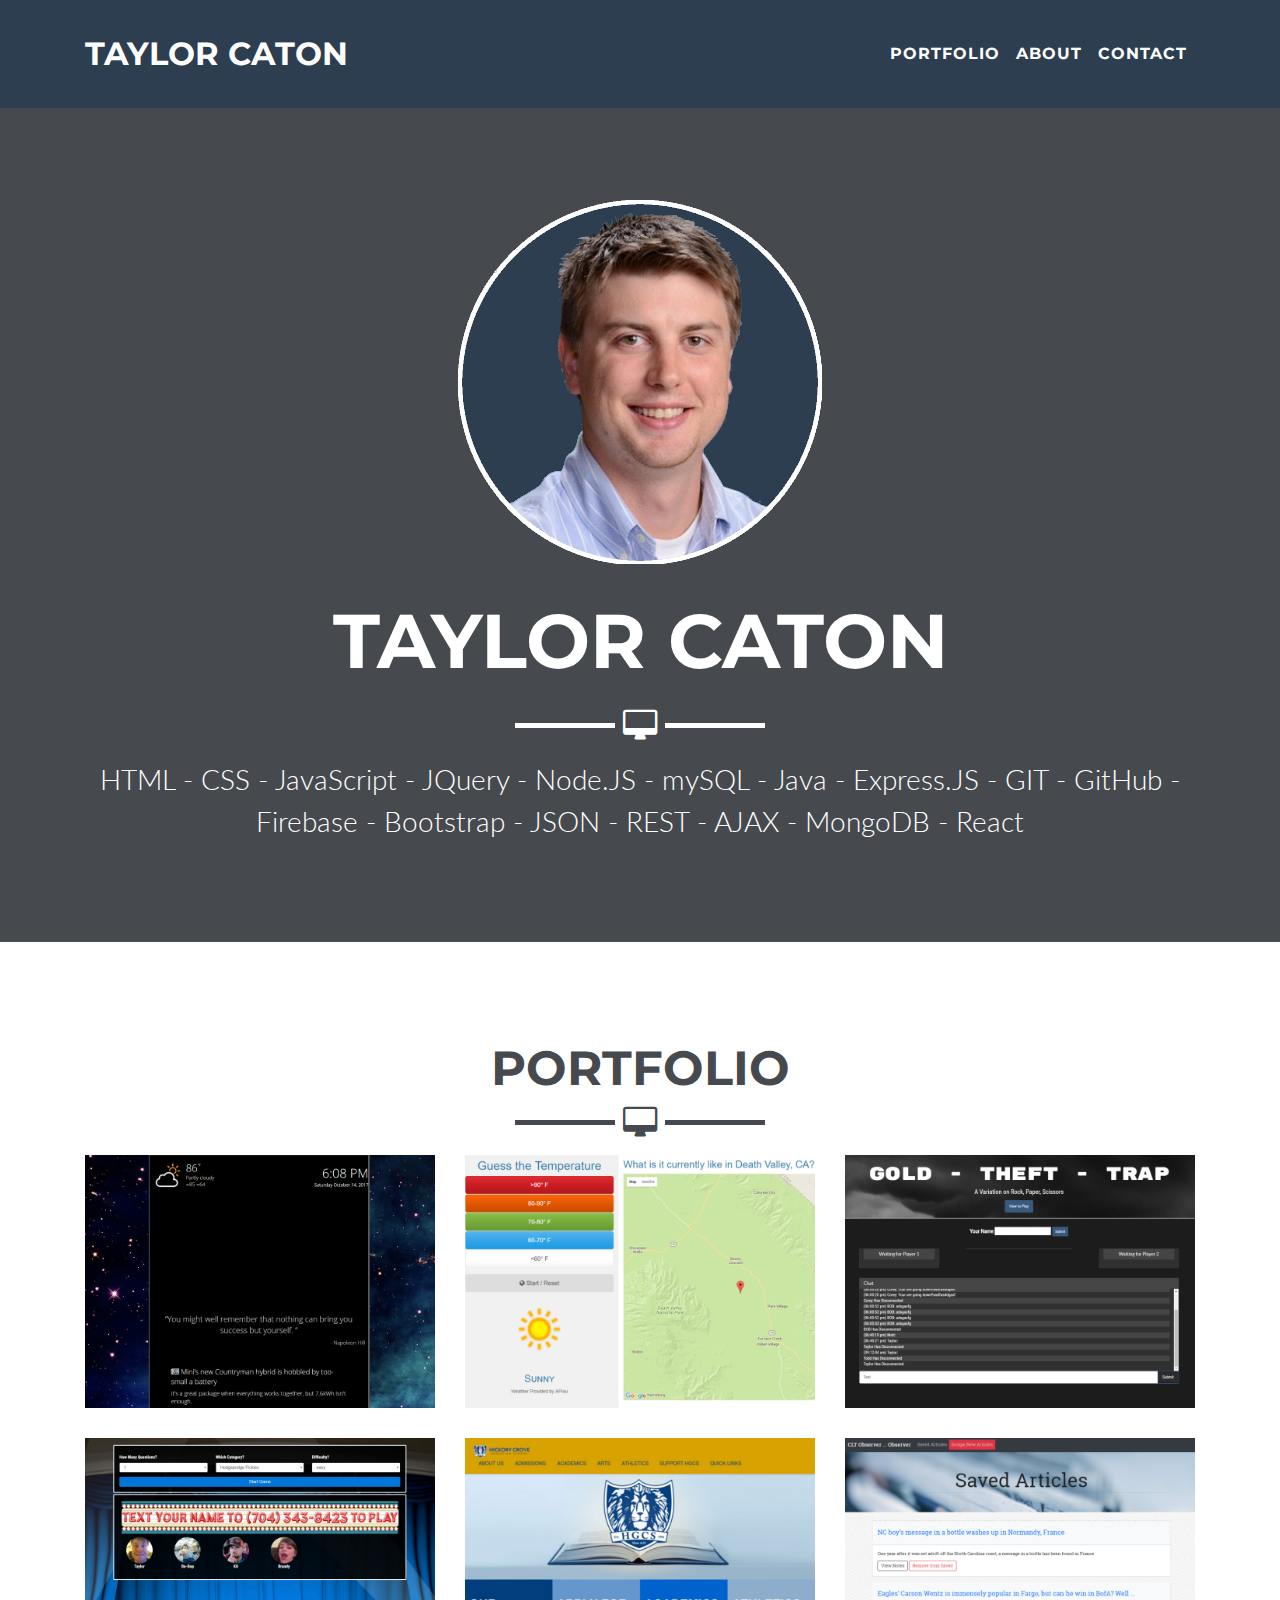
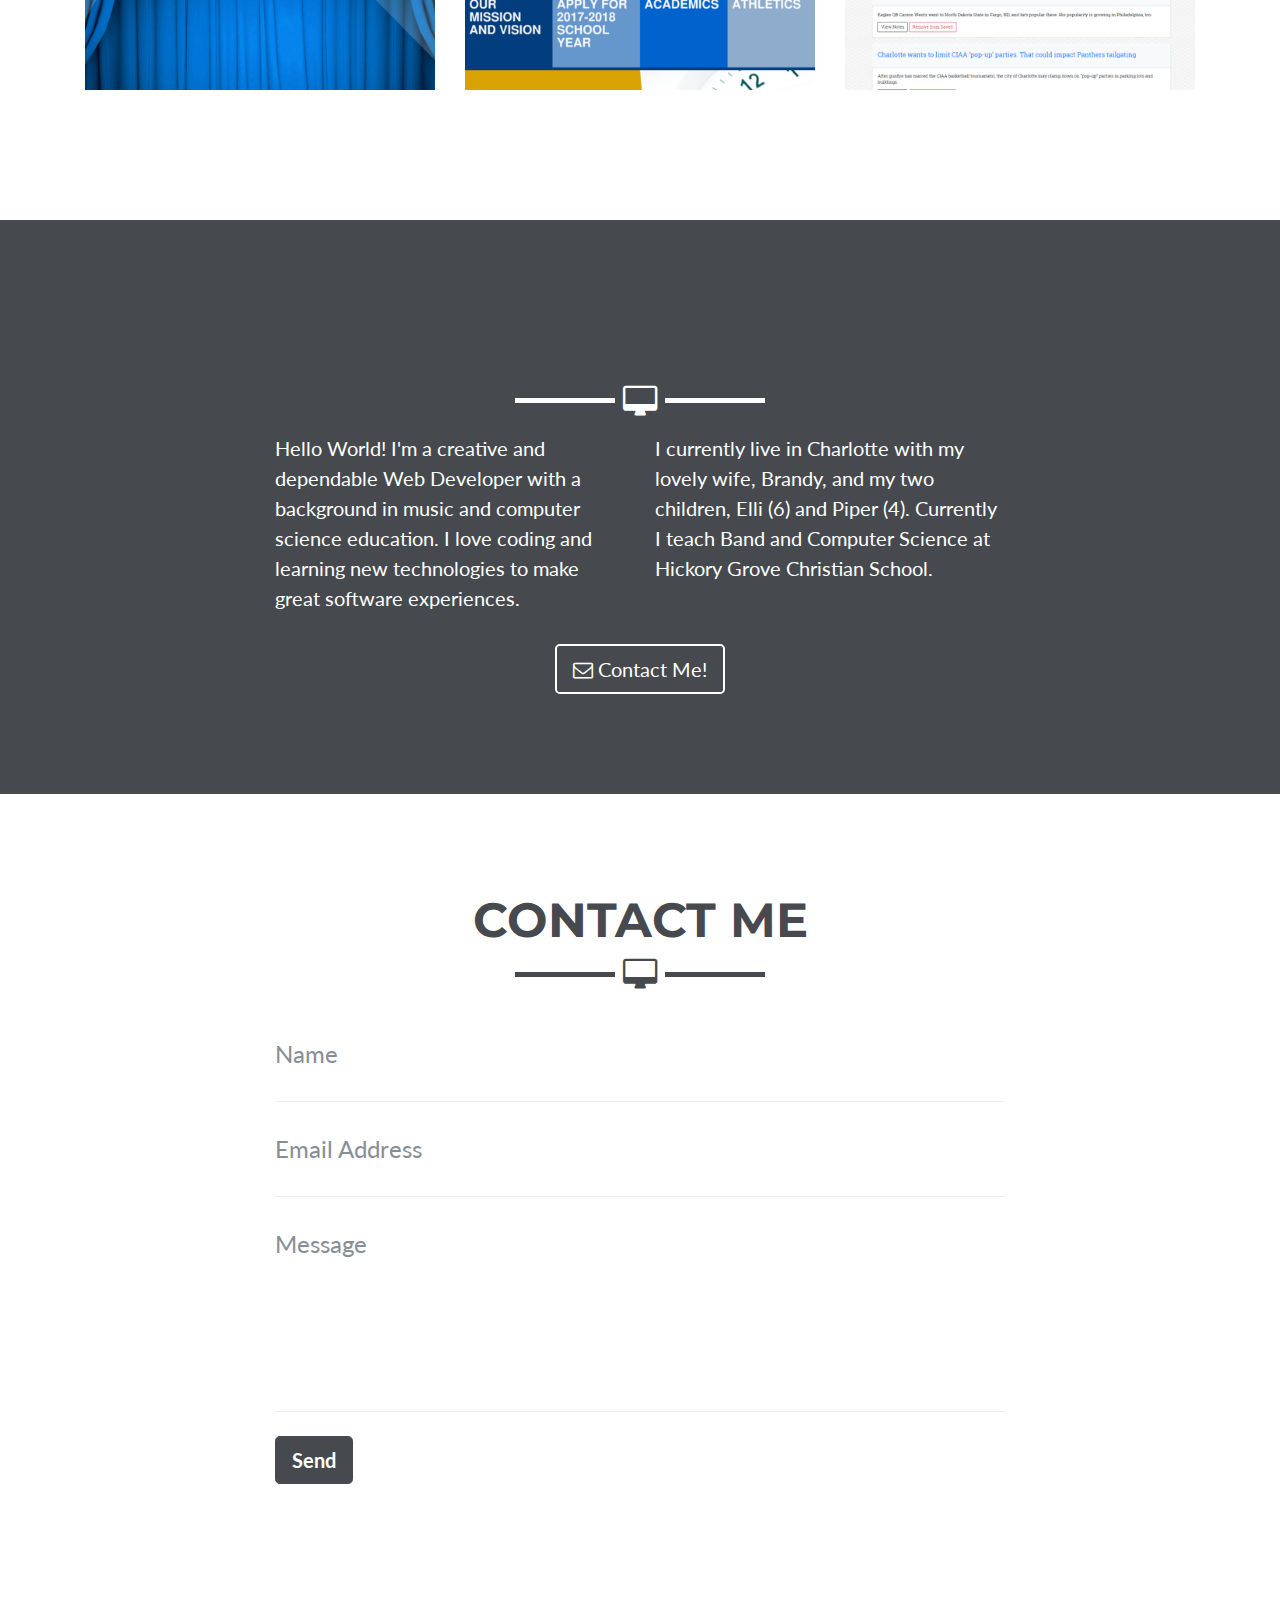
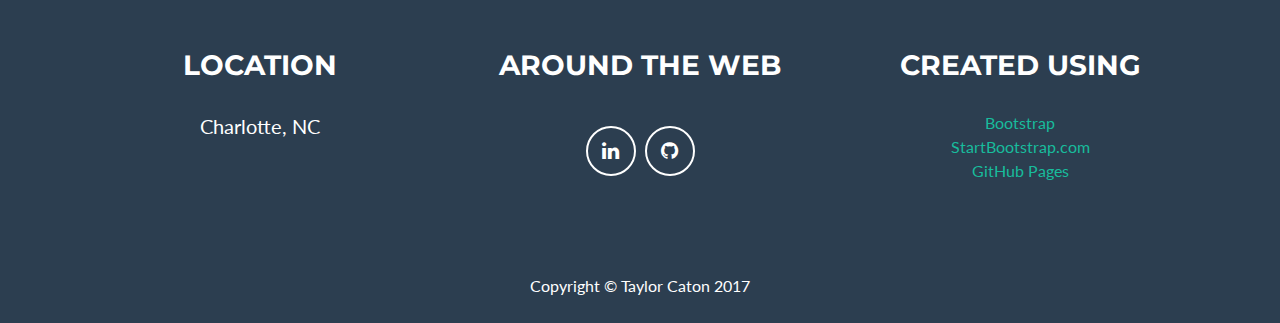
<file: index.html>
<!DOCTYPE html>
<html lang="en">

<head>

  <meta charset="utf-8">
  <meta name="viewport" content="width=device-width, initial-scale=1, shrink-to-fit=no">
  <meta name="description" content="">
  <meta name="author" content="">

  <title>Taylor Caton</title>

  <!-- Bootstrap core CSS -->
  <link href="vendor/bootstrap/css/bootstrap.min.css" rel="stylesheet">

  <!-- Custom fonts for this template -->
  <link href="vendor/font-awesome/css/font-awesome.min.css" rel="stylesheet" type="text/css">
  <link href="https://fonts.googleapis.com/css?family=Montserrat:400,700" rel="stylesheet" type="text/css">
  <link href="https://fonts.googleapis.com/css?family=Lato:400,700,400italic,700italic" rel="stylesheet" type="text/css">

  <!-- Custom styles for this template -->
  <link href="css/freelancer.css" rel="stylesheet">

</head>

<body id="page-top">

  <!-- Navigation -->
  <nav class="navbar navbar-expand-lg navbar-light fixed-top" id="mainNav">
    <div class="container">
      <a class="navbar-brand js-scroll-trigger" href="#page-top">Taylor Caton</a>
      <button class="navbar-toggler navbar-toggler-right" type="button" data-toggle="collapse" data-target="#navbarResponsive"
        aria-controls="navbarResponsive" aria-expanded="false" aria-label="Toggle navigation">
        Menu
        <i class="fa fa-bars"></i>
      </button>
      <div class="collapse navbar-collapse" id="navbarResponsive">
        <ul class="navbar-nav ml-auto">
          <li class="nav-item">
            <a class="nav-link js-scroll-trigger" href="#portfolio">Portfolio</a>
          </li>
          <li class="nav-item">
            <a class="nav-link js-scroll-trigger" href="#about">About</a>
          </li>
          <li class="nav-item">
            <a class="nav-link js-scroll-trigger" href="#contact">Contact</a>
          </li>
        </ul>
      </div>
    </div>
  </nav>

  <!-- Header -->
  <header class="masthead">
    <div class="container">
      <img class="img-fluid" src="img/profile.png" alt="">
      <div class="intro-text">
        <span class="name">Taylor Caton</span>
        <hr class="star-light">
        <span class="skills">HTML - CSS - JavaScript - JQuery - Node.JS - mySQL - Java - Express.JS - </span>
        <span class="skills">GIT - GitHub - Firebase - Bootstrap - JSON - REST - AJAX - MongoDB - React</span>
      </div>
    </div>
  </header>

  <!-- Portfolio Grid Section -->
  <section id="portfolio">
    <div class="container">
      <h2 class="text-center">Portfolio</h2>
      <hr class="star-primary">
      <div class="row">
        <div class="col-sm-4 portfolio-item">
          <a class="portfolio-link" href="#portfolioModal1" data-toggle="modal">
            <div class="caption">
              <div class="caption-content">
                <i class="fa fa-search-plus fa-3x"></i>
              </div>
            </div>
            <img class="img-fluid" src="img/portfolio/spacemirror.png" alt="">
          </a>
        </div>
        <div class="col-sm-4 portfolio-item">
          <a class="portfolio-link" href="#portfolioModal2" data-toggle="modal">
            <div class="caption">
              <div class="caption-content">
                <i class="fa fa-search-plus fa-3x"></i>
              </div>
            </div>
            <img class="img-fluid" src="img/portfolio/weather1.png" alt="">
          </a>
        </div>
        <div class="col-sm-4 portfolio-item">
          <a class="portfolio-link" href="#portfolioModal3" data-toggle="modal">
            <div class="caption">
              <div class="caption-content">
                <i class="fa fa-search-plus fa-3x"></i>
              </div>
            </div>
            <img class="img-fluid" src="img/portfolio/gtt1.png" alt="">
          </a>
        </div>
        <div class="col-sm-4 portfolio-item">
          <a class="portfolio-link" href="#portfolioModal4" data-toggle="modal">
            <div class="caption">
              <div class="caption-content">
                <i class="fa fa-search-plus fa-3x"></i>
              </div>
            </div>
            <img class="img-fluid" src="img/portfolio/trivia.png" alt="">
          </a>
        </div>
        <div class="col-sm-4 portfolio-item">
          <a class="portfolio-link" href="#portfolioModal5" data-toggle="modal">
            <div class="caption">
              <div class="caption-content">
                <i class="fa fa-search-plus fa-3x"></i>
              </div>
            </div>
            <img class="img-fluid" src="img/portfolio/hgcs.png" alt="">
          </a>
        </div>
        <div class="col-sm-4 portfolio-item">
          <a class="portfolio-link" href="#portfolioModal6" data-toggle="modal">
            <div class="caption">
              <div class="caption-content">
                <i class="fa fa-search-plus fa-3x"></i>
              </div>
            </div>
            <img class="img-fluid" src="img/portfolio/cltObserver.png" alt="">
          </a>
        </div>
      </div>
    </div>
  </section>

  <!-- About Section -->
  <section class="success" id="about">
    <div class="container">
      <h2 class="text-center">About</h2>
      <hr class="star-light">
      <div class="row">
        <div class="col-lg-4 ml-auto">
          <p>Hello World! I'm a creative and dependable Web Developer with a background in music and computer science education.
            I love coding and learning new technologies to make great software experiences.</p>
        </div>
        <div class="col-lg-4 mr-auto">
          <p>I currently live in Charlotte with my lovely wife, Brandy, and my two children, Elli (6) and Piper (4). Currently
            I teach Band and Computer Science at Hickory Grove Christian School.</p>
        </div>
        <div class="col-lg-8 mx-auto text-center">
          <a href="mailto:taylorcaton@gmail.com" class="btn btn-lg btn-outline">
            <i class="fa fa-envelope-o"></i>
            Contact Me!
          </a>
        </div>
      </div>
    </div>
  </section>


  <!-- Contact Section -->
  <section id="contact">
    <div class="container">
      <h2 class="text-center">Contact Me</h2>
      <hr class="star-primary">
      <div class="row">
        <div class="col-lg-8 mx-auto">
          <!-- To configure the contact form email address, go to mail/contact_me.php and update the email address in the PHP file on line 19. -->
          <!-- The form should work on most web servers, but if the form is not working you may need to configure your web server differently. -->
          <form name="sentMessage" id="contactForm" method="POST" novalidate action="https://formspree.io/taylorcaton@gmail.com">
            <div class="control-group">
              <div class="form-group floating-label-form-group controls">
                <label>Name</label>
                <input name="name" class="form-control" id="name" type="text" placeholder="Name" required data-validation-required-message="Please enter your name.">
                <p class="help-block text-danger"></p>
              </div>
            </div>
            <div class="control-group">
              <div class="form-group floating-label-form-group controls">
                <label>Email Address</label>
                <input name="_replyto" class="form-control" id="email" type="email" placeholder="Email Address" required data-validation-required-message="Please enter your email address.">
                <p class="help-block text-danger"></p>
              </div>
            </div>
            <div class="control-group">
              <div class="form-group floating-label-form-group controls">
                <label>Message</label>
                <textarea name="body" class="form-control" id="message" rows="5" placeholder="Message" required data-validation-required-message="Please enter a message."></textarea>
                <p class="help-block text-danger"></p>
              </div>
            </div>
            <br>
            <div id="success"></div>
            <div class="form-group">
              <button type="submit" value="Send" class="btn btn-success btn-lg" id="sendMessageButton">Send</button>
            </div>
          </form>
        </div>
      </div>
    </div>
  </section>

  <!-- Footer -->
  <footer class="text-center">
    <div class="footer-above">
      <div class="container">
        <div class="row">
          <div class="footer-col col-md-4">
            <h3>Location</h3>
            <p>Charlotte, NC</p>
          </div>
          <div class="footer-col col-md-4">
            <h3>Around the Web</h3>
            <ul class="list-inline">
              <li class="list-inline-item">
                <a class="btn-social btn-outline" href="https://linkedin.com/in/taylorcaton">
                  <i class="fa fa-fw fa-linkedin"></i>
                </a>
              </li>
              <li class="list-inline-item">
                <a class="btn-social btn-outline" href="https://github.com/taylorcaton">
                  <i class="fa fa-fw fa-github"></i>
                </a>
              </li>
            </ul>
          </div>
          <div class="footer-col col-md-4">
            <h3>Created Using</h3>
            <ul class="list-inline">
              <li>
                <a href='http://getbootstrap.com/' target="_blank">Bootstrap</a>
              </li>
              <li>
                <a href='https://startbootstrap.com/' target="_blank">StartBootstrap.com</a>
              </li>
              <li>
                <a href='https://pages.github.com/' target="_blank">GitHub Pages</a>
              </li>
            </ul>
          </div>
        </div>
      </div>
    </div>
    <div class="footer-below">
      <div class="container">
        <div class="row">
          <div class="col-lg-12">
            Copyright &copy; Taylor Caton 2017
          </div>
        </div>
      </div>
    </div>
  </footer>

  <!-- Scroll to Top Button (Only visible on small and extra-small screen sizes) -->
  <div class="scroll-top d-lg-none">
    <a class="btn btn-primary js-scroll-trigger" href="#page-top">
      <i class="fa fa-chevron-up"></i>
    </a>
  </div>

  <!-- Portfolio Modals -->
  <div class="portfolio-modal modal fade" id="portfolioModal1" tabindex="-1" role="dialog" aria-hidden="true">
    <div class="modal-dialog" role="document">
      <div class="modal-content">
        <div class="close-modal" data-dismiss="modal">
          <div class="lr">
            <div class="rl"></div>
          </div>
        </div>
        <div class="container">
          <div class="row">
            <div class="col-lg-8 mx-auto">
              <div class="modal-body">
                <h2>Mirror Mirror</h2>
                <hr class="star-primary">
                <img class="img-fluid img-centered" src="img/portfolio/spacemirror.png" alt="">
                <p>A web app that runs on a flat-screen monitor behind a two-way mirror. Our team learned to delegate responsibilities
                  and utilize various APIs, Firebase, JavaScript, jQuery, and HTML5.
                </p>
                <ul class="list-inline item-details">
                  <li>Published at:
                    <strong>
                      <a href="https://github.com/taylorcaton/Smart-Mirror">GitHub Repo</a>
                    </strong>
                  </li>
                  <li>Date:
                    <strong>
                      July 2017
                    </strong>
                  </li>
                  <li>Service:
                    <strong>
                      Front-End Web Development with Firebase
                    </strong>
                  </li>
                </ul>
                <button class="btn btn-success" type="button" data-dismiss="modal">
                  <i class="fa fa-times"></i>
                  Close</button>
              </div>
            </div>
          </div>
        </div>
      </div>
    </div>
  </div>
  <div class="portfolio-modal modal fade" id="portfolioModal2" tabindex="-1" role="dialog" aria-hidden="true">
    <div class="modal-dialog" role="document">
      <div class="modal-content">
        <div class="close-modal" data-dismiss="modal">
          <div class="lr">
            <div class="rl"></div>
          </div>
        </div>
        <div class="container">
          <div class="row">
            <div class="col-lg-8 mx-auto">
              <div class="modal-body">
                <h2>Weather Guesser</h2>
                <hr class="star-primary">
                <img class="img-fluid img-centered" src="img/portfolio/weather1.png" alt="">
                <p>World Weather Guesser uses Bootstrap, and both the Google Maps and APIXU Weather APIs for a fun guessing
                  game.
                </p>
                <ul class="list-inline item-details">
                  <li>Published at:
                    <strong>
                      <a href="https://github.com/taylorcaton/WeatherGuesser">GitHub Repo</a>
                    </strong>
                  </li>
                  <li>Date:
                    <strong>
                      July 2017</a>
                    </strong>
                  </li>
                  <li>Service:
                    <strong>
                      Front-End Web Development</a>
                    </strong>
                  </li>
                </ul>
                <button class="btn btn-success" type="button" data-dismiss="modal">
                  <i class="fa fa-times"></i>
                  Close</button>
              </div>
            </div>
          </div>
        </div>
      </div>
    </div>
  </div>
  <div class="portfolio-modal modal fade" id="portfolioModal3" tabindex="-1" role="dialog" aria-hidden="true">
    <div class="modal-dialog" role="document">
      <div class="modal-content">
        <div class="close-modal" data-dismiss="modal">
          <div class="lr">
            <div class="rl"></div>
          </div>
        </div>
        <div class="container">
          <div class="row">
            <div class="col-lg-8 mx-auto">
              <div class="modal-body">
                <h2>Gold, Theft, Trap!</h2>
                <hr class="star-primary">
                <img class="img-fluid img-centered" src="img/portfolio/gtt1.png" alt="">
                <p>Web-app that is a variation on Rock, Paper, Scissors. JavaScript, jQuery, HTML5, CSS3, Sprites, game logic
                </p>
                <ul class="list-inline item-details">
                  <li>Published At:
                    <strong>
                      <a href="https://github.com/taylorcaton/Gold-Theft-Trap">GitHub Repo</a>
                    </strong>
                  </li>
                  <li>Date:
                    <strong>
                      August 2017</a>
                    </strong>
                  </li>
                  <li>Service:
                    <strong>
                      Front-End Web Development with Firebase
                    </strong>
                  </li>
                </ul>
                <button class="btn btn-success" type="button" data-dismiss="modal">
                  <i class="fa fa-times"></i>
                  Close</button>
              </div>
            </div>
          </div>
        </div>
      </div>
    </div>
  </div>
  <div class="portfolio-modal modal fade" id="portfolioModal4" tabindex="-1" role="dialog" aria-hidden="true">
    <div class="modal-dialog" role="document">
      <div class="modal-content">
        <div class="close-modal" data-dismiss="modal">
          <div class="lr">
            <div class="rl"></div>
          </div>
        </div>
        <div class="container">
          <div class="row">
            <div class="col-lg-8 mx-auto">
              <div class="modal-body">
                <h2>SMS Trivia</h2>
                <hr class="star-primary">
                <img class="img-fluid img-centered" src="img/portfolio/trivia.png" alt="">
                <p>A trivia game that uses your cell-phone as a game controller. Users start by texting their name and changing
                  their avatar. Answers are scored by the speed they were sent!
                  <ul class="list-inline item-details">
                    <li>Published at:
                      <strong>
                        <a href="http://sms-trivia.herokuapp.com">Deployed on Heroku</a>
                      </strong>
                    </li>
                    <li>GitHub:
                      <strong>
                        <a href="https://github.com/taylorcaton/SMS-Trivia">GitHub Repo</a>
                      </strong>
                    </li>
                    <li>Date:
                      <strong>
                        September 2017
                      </strong>
                    </li>
                    <li>Service:
                      <strong>
                        Full-Stack Development using Bootstrap, JS, Node.JS, ExpressJS, JawsDB (SQL), Firebase, Twilio, & Cloudinary
                      </strong>
                    </li>
                  </ul>
                  <button class="btn btn-success" type="button" data-dismiss="modal">
                    <i class="fa fa-times"></i>
                    Close</button>
              </div>
            </div>
          </div>
        </div>
      </div>
    </div>
  </div>
  <div class="portfolio-modal modal fade" id="portfolioModal5" tabindex="-1" role="dialog" aria-hidden="true">
    <div class="modal-dialog" role="document">
      <div class="modal-content">
        <div class="close-modal" data-dismiss="modal">
          <div class="lr">
            <div class="rl"></div>
          </div>
        </div>
        <div class="container">
          <div class="row">
            <div class="col-lg-8 mx-auto">
              <div class="modal-body">
                <h2>Hickory Grove Christian School's Website</h2>
                <hr class="star-primary">
                <img class="img-fluid img-centered" src="img/portfolio/hgcs.png" alt="">
                <p>Maintained a professional online presence for Hickory Grove Christian School. Used a professional CMS to
                  help update and design all sections of the school's website</p>
                <ul class="list-inline item-details">
                  <li>Client:
                    <strong>
                      <a href="http://hgchristian.org">Hickory Grove Christian School Website</a>
                    </strong>
                  </li>
                  <li>Date:
                    <strong>
                      January 2009 - Present
                    </strong>
                  </li>
                  <li>Services:
                    <strong>
                      Front-End Web Development, Content Management System, FTP, Versioning
                    </strong>
                  </li>
                </ul>
                <button class="btn btn-success" type="button" data-dismiss="modal">
                  <i class="fa fa-times"></i>
                  Close</button>
              </div>
            </div>
          </div>
        </div>
      </div>
    </div>
  </div>
  <div class="portfolio-modal modal fade" id="portfolioModal6" tabindex="-1" role="dialog" aria-hidden="true">
    <div class="modal-dialog" role="document">
      <div class="modal-content">
        <div class="close-modal" data-dismiss="modal">
          <div class="lr">
            <div class="rl"></div>
          </div>
        </div>
        <div class="container">
          <div class="row">
            <div class="col-lg-8 mx-auto">
              <div class="modal-body">
                <h2>The Charlotte Observer ... Observer</h2>
                <hr class="star-primary">
                <img class="img-fluid img-centered" src="img/portfolio/cltObserver.png" alt="">
                <p>Scrapes the Charlotte Observer website and lets user save and comment on articles.</p>
                <ul class="list-inline item-details">
                  <li>Published at:
                    <strong>
                      <a href="https://clt-scraper.herokuapp.com/">Heroku</a>
                    </strong>
                  </li>
                  <li>Github:
                    <strong>
                      <a href="https://github.com/taylorcaton/Charlotte-Observer-Scraper">Github Repo</a>
                    </strong>
                  </li>
                  <li>Date:
                    <strong>
                      October 2017
                    </strong>
                  </li>
                  <li>Services:
                    <strong>
                      Full-Stack Development using Bootstrap, JS, Node.JS, ExpressJS, MongoDB, MoongooseJS, Cheerio
                    </strong>
                  </li>
                </ul>
                <button class="btn btn-success" type="button" data-dismiss="modal">
                  <i class="fa fa-times"></i>
                  Close</button>
              </div>
            </div>
          </div>
        </div>
      </div>
    </div>
  </div>

  <!-- Bootstrap core JavaScript -->
  <script src="vendor/jquery/jquery.min.js"></script>
  <script src="vendor/popper/popper.min.js"></script>
  <script src="vendor/bootstrap/js/bootstrap.min.js"></script>

  <!-- Plugin JavaScript -->
  <script src="vendor/jquery-easing/jquery.easing.min.js"></script>

  <!-- Contact Form JavaScript -->
  <!-- <script src="js/jqBootstrapValidation.js"></script>
  <script src="js/contact_me.js"></script> -->

  <!-- Custom scripts for this template -->
  <script src="js/freelancer.min.js"></script>

</body>

</html>
</file>
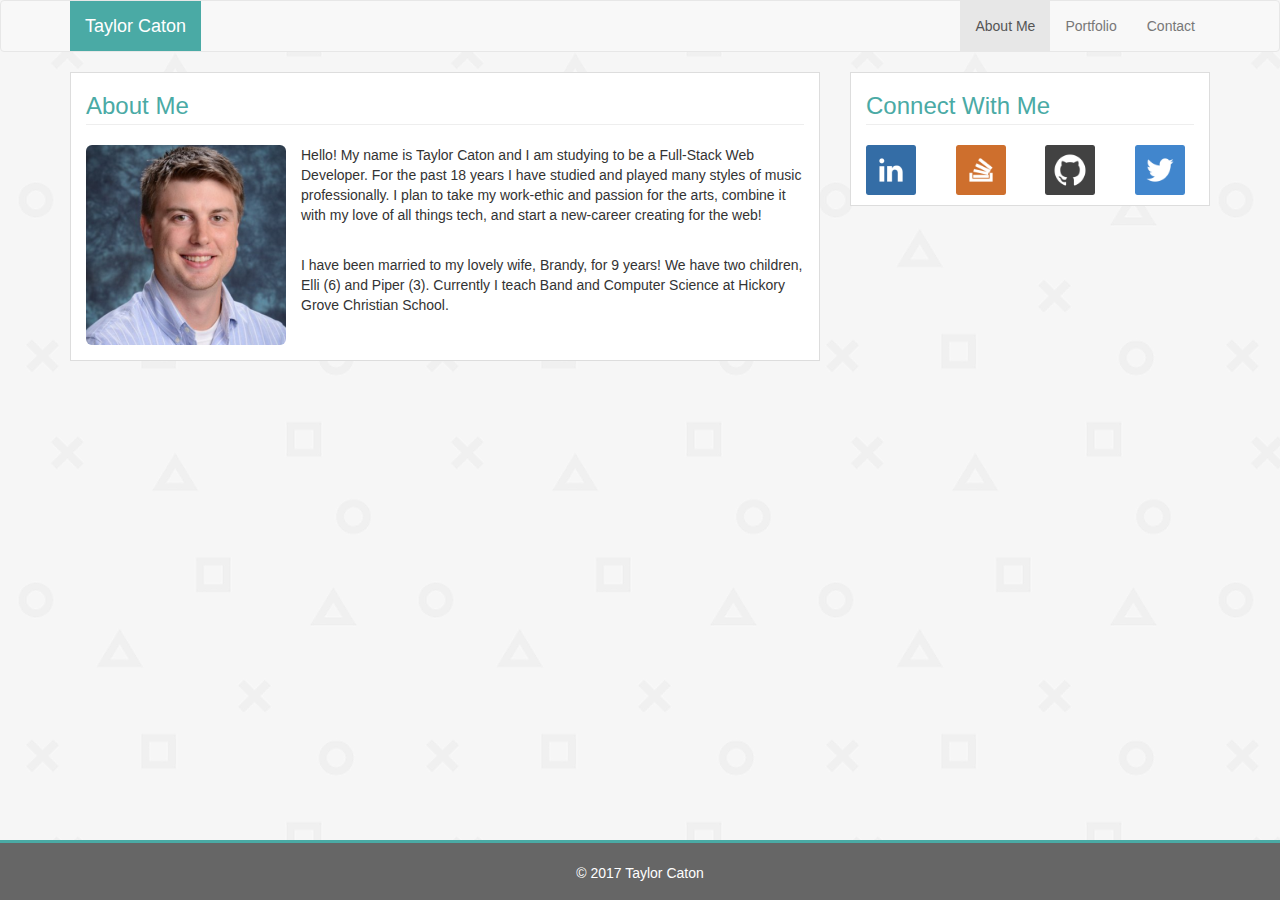
<file: backup/index.html>
<!DOCTYPE html>
<html lang="en-us">

<head>

	<meta charset="UTF-8">
	<title>About Me</title>

	<!-- We link our html to the Bootstrap CDN -->
	
	
	<link rel="stylesheet" href="https://maxcdn.bootstrapcdn.com/bootstrap/3.3.6/css/bootstrap.min.css">
	<link rel="stylesheet" href="styles.css">


	
</head>

<body>

	<nav class="navbar navbar-default navbar-top">
      <div class="container">
        <div class="navbar-header">
          <button type="button" class="navbar-toggle collapsed" data-toggle="collapse" data-target="#navbar" aria-expanded="false" aria-controls="navbar">
            <span class="sr-only">Toggle navigation</span>
            <span class="icon-bar"></span>
            <span class="icon-bar"></span>
            <span class="icon-bar"></span>
          </button>
          <h1 class="navbar-brand">Taylor Caton</h1>
        </div>
        <div id="navbar" class="collapse navbar-collapse">
          <ul class="nav navbar-nav navbar-right">
            <li class="active"><a href="#">About Me</a></li>
            <li><a href="portfolio.html">Portfolio</a></li>
            <li><a href="contact.html">Contact</a></li>
          </ul>
        </div><!--/.nav-collapse -->
      </div>
    </nav>

	<div class="container">
		
		<div class="row">
			
			<div class="col-sm-8">
				<div class="AboutMe container-fluid">
					<h3>About Me</h3>
					<hr>
					<img src="images/Taylor.png" alt="Taylor Caton" class="img-responsive pull-left img-rounded">
					<p>
						Hello! My name is Taylor Caton and I am studying to be a Full-Stack Web Developer. For the past 18 years I have studied and played many styles of music professionally. I plan to take my work-ethic and passion for the arts, combine it with my love of all things tech, and start a new-career creating for the web!
					</p>
					<br>
					<p>
						I have been married to my lovely wife, Brandy, for 9 years! We have two children, Elli (6) and Piper (3). Currently I teach Band and Computer Science at Hickory Grove Christian School.
					</p>
				</div>


			</div>

			<div class="col-sm-4">
				
				<div class="SocialBox container-fluid">
					<h3>Connect With Me</h3>
					<hr>
					<div class="row no-gutters">
						<div class="col-sm-3 col-xs-3 col-3">
							<a href="https://www.linkedin.com/in/taylor-caton-07abb939/" target="_blank" ><img src="images/linkedin.png" alt="linkedin" class="img-responsive" ></a>
						</div>
						<div class="col-sm-3 col-xs-3 col-3">
							<a href="https://stackoverflow.com/users/7910199/taylor-caton?tab=profile" target="_blank" ><img src="images/stackoverflow.png" alt="linkedin" class="img-responsive" ></a>
						</div>
						<div class="col-sm-3 col-xs-3 col-3">
							<a href="https://github.com/taylorcaton" target="_blank" ><img src="images/github.png" alt="linkedin" class="img-responsive" ></a>
						</div>
						<div class="col-sm-3 col-xs-3 col-3">
							<a href="https://twitter.com/taylorc" target="_blank" ><img src="images/twitter.png" alt="linkedin" class="img-responsive" ></a>
						</div>
					</div>
				</div>
			</div>

		</div>

	</div><!-- container-fluid -->

	<footer class="footer">
      <div class="container">
        <p class="text-center">&copy; 2017 Taylor Caton</p>
      </div>
    </footer>






	<!-- jQuery, javascript file for the Bootstrap's javascript file to function -->
	<script src="https://code.jquery.com/jquery-3.2.1.slim.min.js" integrity="sha256-k2WSCIexGzOj3Euiig+TlR8gA0EmPjuc79OEeY5L45g=" crossorigin="anonymous"></script>

	<!-- Bootstrap's javascript file that allows the dropdown menu to work  -->
	<script src="https://maxcdn.bootstrapcdn.com/bootstrap/3.3.7/js/bootstrap.min.js" integrity="sha384-Tc5IQib027qvyjSMfHjOMaLkfuWVxZxUPnCJA7l2mCWNIpG9mGCD8wGNIcPD7Txa" crossorigin="anonymous"></script>


</body>

</html>
</file>
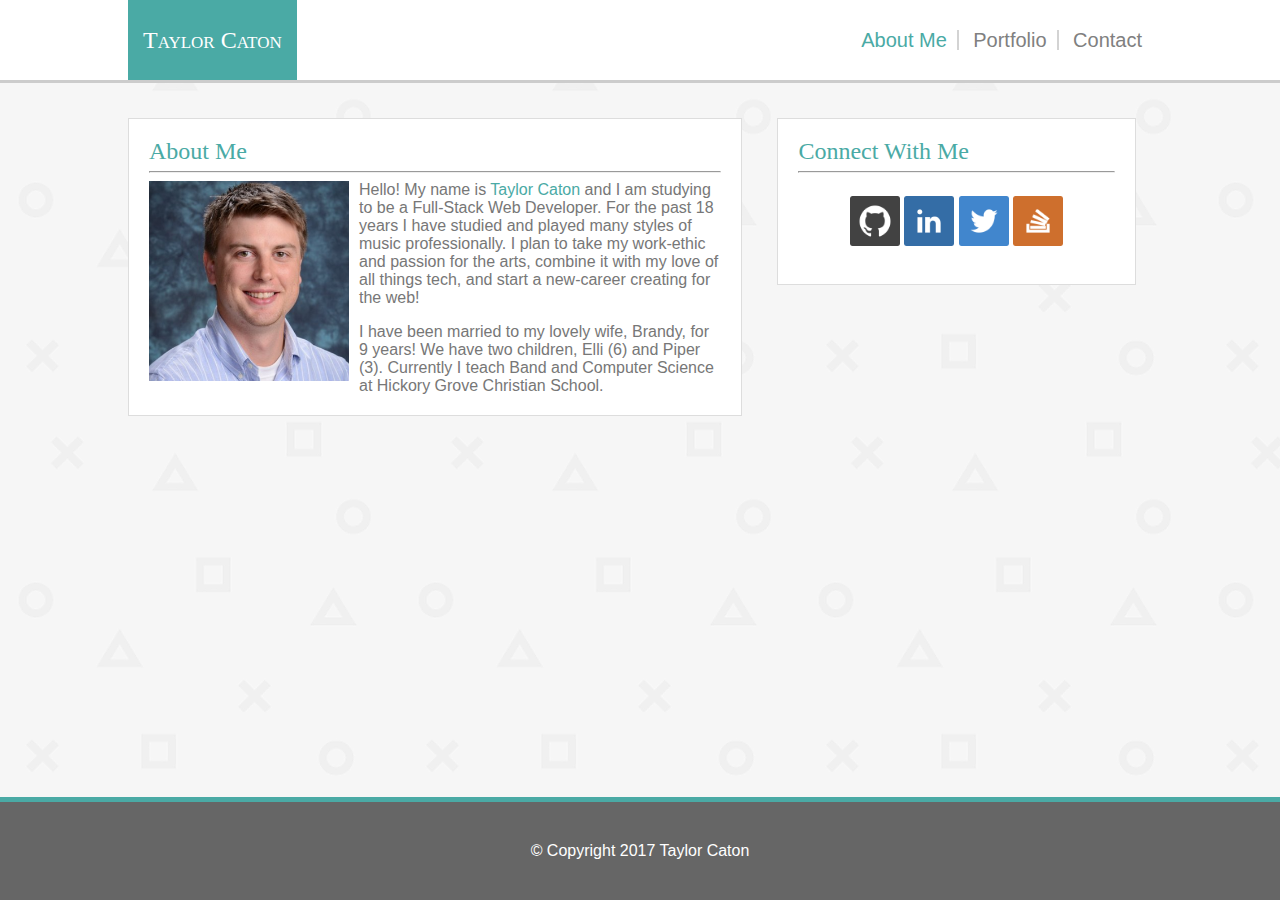
<file: originalBackup/index.html>
<!DOCTYPE html>
<html lang="en">
<head>
	<meta charset="UTF-8">
	<meta name="viewport" content="width=device-width, initial-scale=1">
	<title>Taylor Caton's Portfolio</title>
	<link rel="stylesheet" type="text/css" href="assets/css/reset.css">
	<link rel="stylesheet" type="text/css" href="assets/css/style.css">

</head>
<body>

<div class="header"> <!--Header-->
	<div class="headerContainer">
		
		<h1 class ="nameHeader">Taylor Caton</h1>
		
		<div class="nav">
			<ul>
				<li><a class = "active" href="#">About Me</a></li>
				<li><a href="portfolio.html">Portfolio</a></li>
				<li><a href="contact.html">Contact</a></li>
			</ul>
		</div>

	</div>
</div>

<div class="container">
	

	<section id="AboutMe">

		<h1>About Me</h1>
		<hr>

		<img id="bio-image" src="assets/images/Taylor.png" alt="Taylor Caton" width ="200px">

		<p>
			Hello! My name is <a href="http://www.taylorcaton.com" target="_blank">Taylor Caton</a> and I am studying to be a Full-Stack Web Developer. For the past 18 years I have studied and played many styles of music professionally. I plan to take my work-ethic and passion for the arts, combine it with my love of all things tech, and start a new-career creating for the web!
		</p>
		<br>
		<p>
			I have been married to my lovely wife, Brandy, for 9 years! We have two children, Elli (6) and Piper (3). Currently I teach Band and Computer Science at Hickory Grove Christian School. 	
		</p>

	</section>

	<section id="SocialBox">
		<h1>Connect With Me</h1>
		<hr>
		<ul>
			<li><a href="https://github.com/taylorcaton" target="_blank"><img src="assets/images/github.png" alt="GitHub"></a></li>
			<li><a href="https://www.linkedin.com/in/taylor-caton-07abb939/"><img src="assets/images/linkedin.png" alt="LinkedIn"></a></li>
			<li><a href="https://twitter.com/taylorc" target="_blank"><img src="assets/images/twitter.png" alt="Twitter"></a></li>
			<li><a href="https://stackoverflow.com/users/7910199/taylor-caton?tab=profile" target="_blank"><img src="assets/images/stackoverflow.png" alt="stackoverflow"></a></li>
		</ul>
	</section>
</div>

<div class="footer">
	<p>
		© Copyright 2017 Taylor Caton
	</p>
</div>


</body>
</html>
</file>
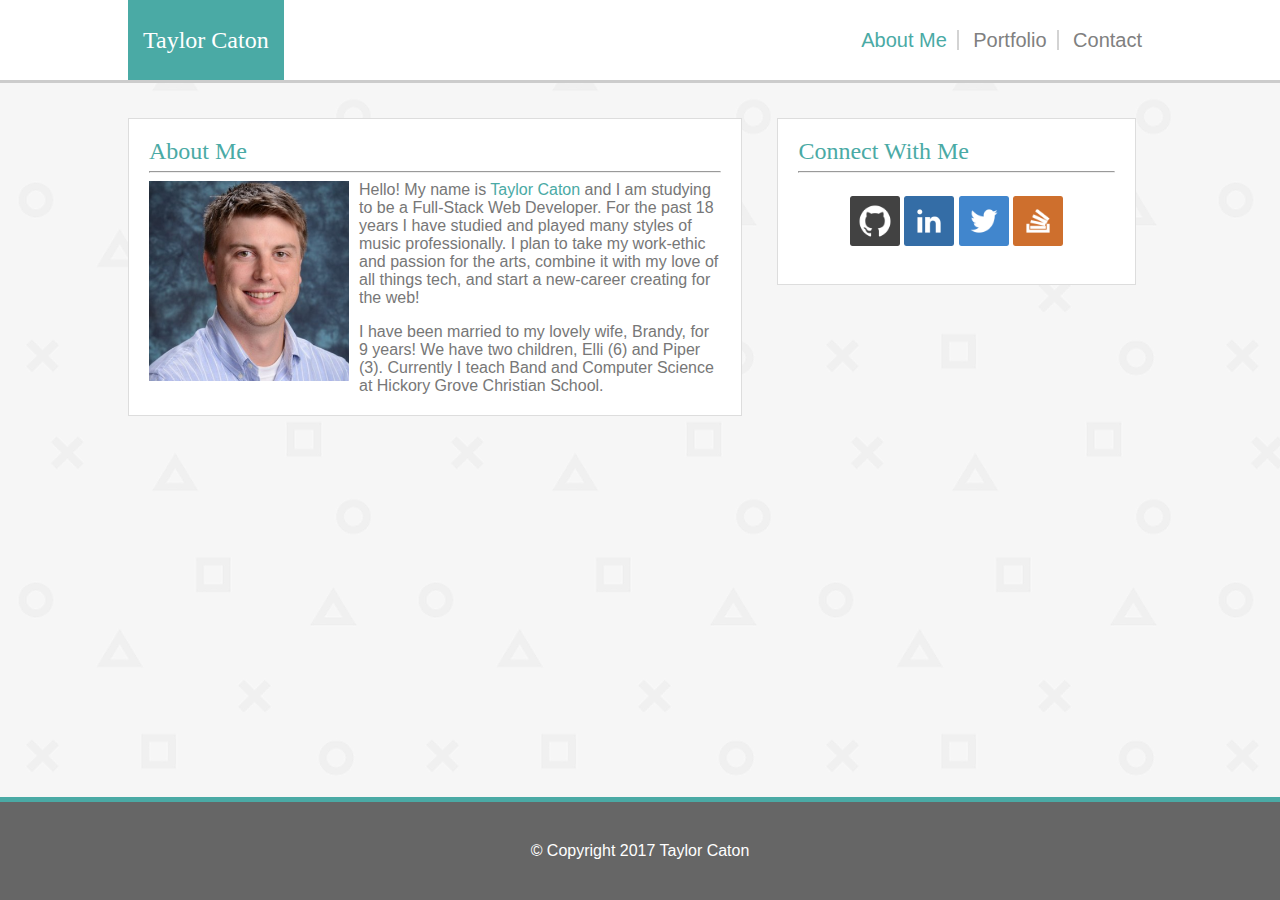
<file: OriginalSite/index.html>
<!DOCTYPE html>
<html lang="en">
<head>
	<meta charset="UTF-8">
	<title>Taylor Caton's Portfolio</title>
	<link rel="stylesheet" type="text/css" href="assets/css/reset.css">
	<link rel="stylesheet" type="text/css" href="assets/css/style.css">

</head>
<body>

<div class="header"> <!--Header-->
	<div class="headerContainer">
		
		<h1 class ="nameHeader">Taylor Caton</h1>
		
		<div class="nav">
			<ul>
				<li><a class = "active" href="#">About Me</a></li>
				<li><a href="portfolio.html">Portfolio</a></li>
				<li><a href="contact.html">Contact</a></li>
			</ul>
		</div>

	</div>
</div>

<div class="container">
	

	<section id="AboutMe">

		<h1>About Me</h1>
		<hr>

		<img id="bio-image" src="assets/images/Taylor.png" alt="Taylor Caton" width ="200px">

		<p>
			Hello! My name is <a href="http://www.taylorcaton.com" target="_blank">Taylor Caton</a> and I am studying to be a Full-Stack Web Developer. For the past 18 years I have studied and played many styles of music professionally. I plan to take my work-ethic and passion for the arts, combine it with my love of all things tech, and start a new-career creating for the web!
		</p>
		<br>
		<p>
			I have been married to my lovely wife, Brandy, for 9 years! We have two children, Elli (6) and Piper (3). Currently I teach Band and Computer Science at Hickory Grove Christian School. 	
		</p>

	</section>

	<section id="SocialBox">
		<h1>Connect With Me</h1>
		<hr>
		<ul>
			<li><a href="https://github.com/taylorcaton" target="_blank"><img src="assets/images/github.png" alt="GitHub"></a></li>
			<li><a href="https://www.linkedin.com/in/taylor-caton-07abb939/"><img src="assets/images/linkedin.png" alt="LinkedIn"></a></li>
			<li><a href="https://twitter.com/taylorc" target="_blank"><img src="assets/images/twitter.png" alt="Twitter"></a></li>
			<li><a href="https://stackoverflow.com/users/7910199/taylor-caton?tab=profile" target="_blank"><img src="assets/images/stackoverflow.png" alt="stackoverflow"></a></li>
		</ul>
	</section>
</div>

<div class="footer">
	<p>
		© Copyright 2017 Taylor Caton
	</p>
</div>


</body>
</html>
</file>
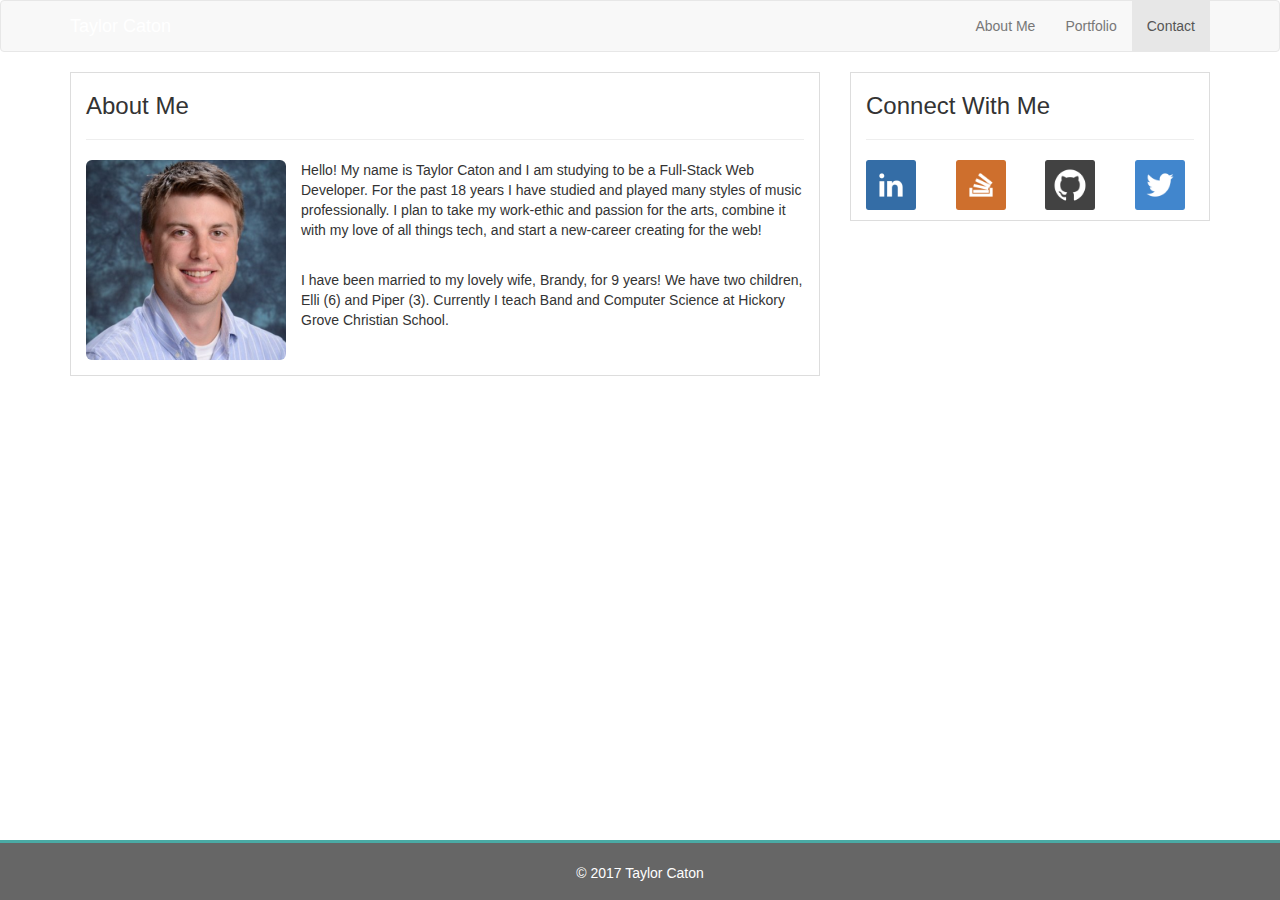
<file: contact.html>
<!DOCTYPE html>
<html lang="en-us">

<head>

	<meta charset="UTF-8">
	<title>Contact</title>

	<!-- We link our html to the Bootstrap CDN -->
	<link rel="stylesheet" href="https://maxcdn.bootstrapcdn.com/bootstrap/3.3.6/css/bootstrap.min.css">
	<link rel="stylesheet" href="styles.css">

	
</head>

<body>

	<nav class="navbar navbar-default navbar-top">
      <div class="container">
        <div class="navbar-header">
          <button type="button" class="navbar-toggle collapsed" data-toggle="collapse" data-target="#navbar" aria-expanded="false" aria-controls="navbar">
            <span class="sr-only">Toggle navigation</span>
            <span class="icon-bar"></span>
            <span class="icon-bar"></span>
            <span class="icon-bar"></span>
          </button>
          <a class="navbar-brand" href="#">Taylor Caton</a>
        </div>
        <div id="navbar" class="collapse navbar-collapse">
          <ul class="nav navbar-nav navbar-right">
            <li><a href="index.html">About Me</a></li>
            <li><a href="portfolio.html">Portfolio</a></li>
            <li class="active"><a href="#">Contact</a></li>
          </ul>
        </div><!--/.nav-collapse -->
      </div>
    </nav>

	<div class="container">
		
		<div class="row">
			
			<div class="col-sm-8">
				<div class="AboutMe container-fluid">
					<h3>About Me</h3>
					<hr>
					<img src="images/Taylor.png" alt="Taylor Caton" class="img-responsive pull-left img-rounded">
					<p>
						Hello! My name is Taylor Caton and I am studying to be a Full-Stack Web Developer. For the past 18 years I have studied and played many styles of music professionally. I plan to take my work-ethic and passion for the arts, combine it with my love of all things tech, and start a new-career creating for the web!
					</p>
					<br>
					<p>
						I have been married to my lovely wife, Brandy, for 9 years! We have two children, Elli (6) and Piper (3). Currently I teach Band and Computer Science at Hickory Grove Christian School.
					</p>
				</div>


			</div>

			<div class="col-sm-4">
				
				<div class="SocialBox container-fluid">
					<h3>Connect With Me</h3>
					<hr>
					<div class="row no-gutters">
						<div class="col-sm-3 col-xs-3 col-3">
							<a href="https://www.linkedin.com/in/taylor-caton-07abb939/" target="_blank" ><img src="images/linkedin.png" alt="linkedin" class="img-responsive" ></a>
						</div>
						<div class="col-sm-3 col-xs-3 col-3">
							<a href="https://stackoverflow.com/users/7910199/taylor-caton?tab=profile" target="_blank" ><img src="images/stackoverflow.png" alt="linkedin" class="img-responsive" ></a>
						</div>
						<div class="col-sm-3 col-xs-3 col-3">
							<a href="https://github.com/taylorcaton" target="_blank" ><img src="images/github.png" alt="linkedin" class="img-responsive" ></a>
						</div>
						<div class="col-sm-3 col-xs-3 col-3">
							<a href="https://twitter.com/taylorc" target="_blank" ><img src="images/twitter.png" alt="linkedin" class="img-responsive" ></a>
						</div>
					</div>
				</div>
			</div>

		</div>

	</div><!-- container-fluid -->

	<footer class="footer">
      <div class="container">
        <p class="text-center">&copy; 2017 Taylor Caton</p>
      </div>
    </footer>






	<!-- jQuery, javascript file for the Bootstrap's javascript file to function -->
	<script src="https://code.jquery.com/jquery-3.2.1.slim.min.js" integrity="sha256-k2WSCIexGzOj3Euiig+TlR8gA0EmPjuc79OEeY5L45g=" crossorigin="anonymous"></script>

	<!-- Bootstrap's javascript file that allows the dropdown menu to work  -->
	<script src="https://maxcdn.bootstrapcdn.com/bootstrap/3.3.7/js/bootstrap.min.js" integrity="sha384-Tc5IQib027qvyjSMfHjOMaLkfuWVxZxUPnCJA7l2mCWNIpG9mGCD8wGNIcPD7Txa" crossorigin="anonymous"></script>


</body>

</html>
</file>
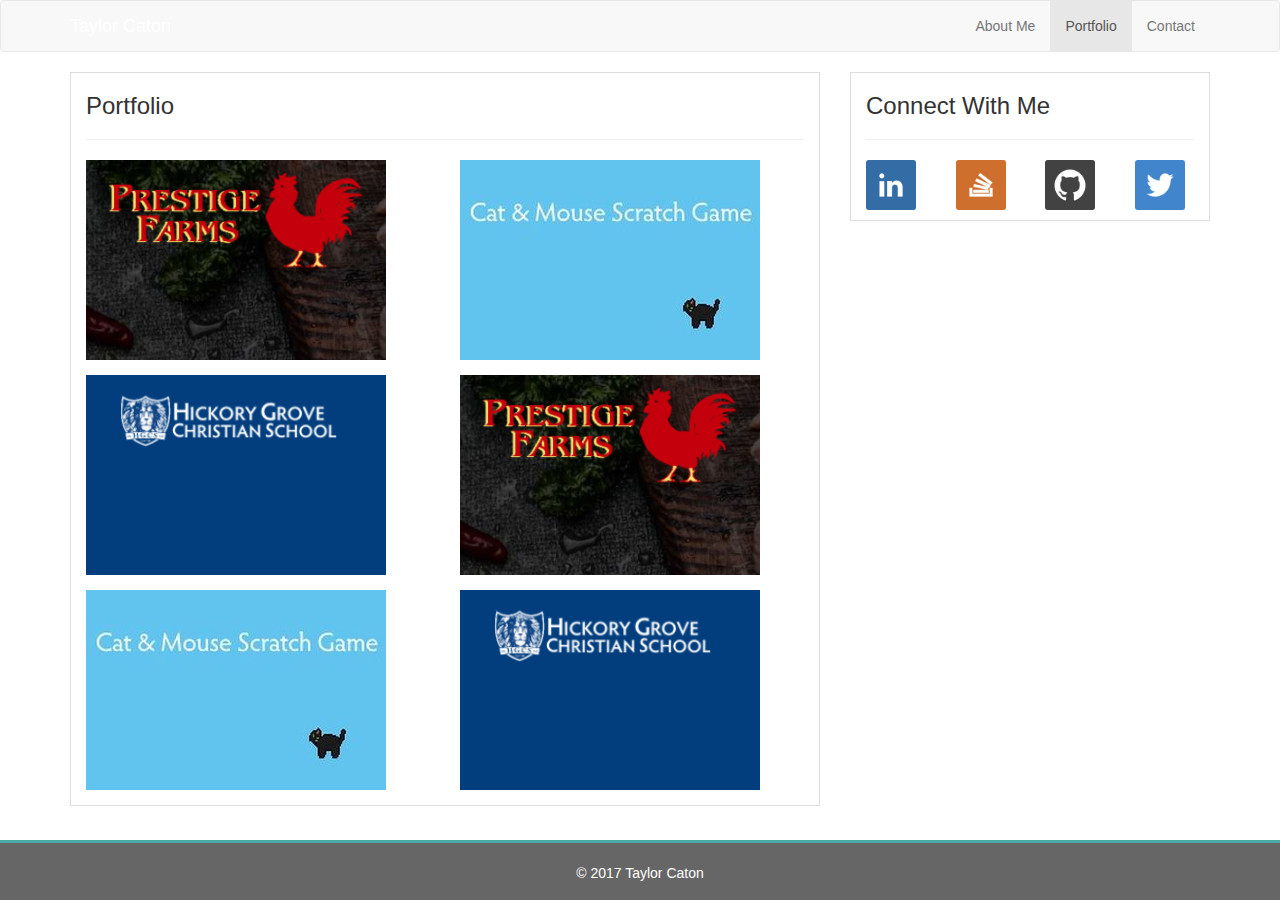
<file: portfolio.html>
<!DOCTYPE html>
<html lang="en-us">

<head>

	<meta charset="UTF-8">
	<title>Portfolio</title>

	<!-- We link our html to the Bootstrap CDN -->
	<link rel="stylesheet" href="https://maxcdn.bootstrapcdn.com/bootstrap/3.3.6/css/bootstrap.min.css">
	<link rel="stylesheet" href="styles.css">

	
</head>

<body>

	<nav class="navbar navbar-default navbar-top">
      <div class="container">
        <div class="navbar-header">
          <button type="button" class="navbar-toggle collapsed" data-toggle="collapse" data-target="#navbar" aria-expanded="false" aria-controls="navbar">
            <span class="sr-only">Toggle navigation</span>
            <span class="icon-bar"></span>
            <span class="icon-bar"></span>
            <span class="icon-bar"></span>
          </button>
          <a class="navbar-brand" href="#">Taylor Caton</a>
        </div>
        <div id="navbar" class="collapse navbar-collapse">
          <ul class="nav navbar-nav navbar-right">
            <li><a href="index.html">About Me</a></li>
            <li class="active"><a href="#">Portfolio</a></li>
            <li><a href="contact.html">Contact</a></li>
          </ul>
        </div><!--/.nav-collapse -->
      </div>
    </nav>

	<div class="container">
		
		<div class="row">
			
			<div class="col-sm-8">
				<div class="AboutMe container-fluid">
					<h3>Portfolio</h3>
					<hr>
					<div class="row">
						<div class="col-6 col-sm-6 col-xs-6"><a href="https://www.PrestigeFarms.com" target="_blank"><img src="images/PrestigeFarms.png" class="img-responsive" alt=""></a></div>
						<div class="col-6 col-sm-6 col-xs-6"><a href="https://www.PrestigeFarms.com" target="_blank"><img src="images/catandmouse.jpg" class="img-responsive" alt=""></a></div>
						<div class="col-6 col-sm-6 col-xs-6"><a href="https://www.PrestigeFarms.com" target="_blank"><img src="images/hgchristian.png" class="img-responsive" alt=""></a></div>
						<div class="col-6 col-sm-6 col-xs-6"><a href="https://www.PrestigeFarms.com" target="_blank"><img src="images/PrestigeFarms.png" class="img-responsive" alt=""></a></div>
						<div class="col-6 col-sm-6 col-xs-6"><a href="https://www.PrestigeFarms.com" target="_blank"><img src="images/catandmouse.jpg" class="img-responsive" alt=""></a></div>
						<div class="col-6 col-sm-6 col-xs-6"><a href="https://www.PrestigeFarms.com" target="_blank"><img src="images/hgchristian.png" class="img-responsive" alt=""></a></div>
					</div>
				</div>
			</div>
			<div class="col-sm-4">
				<div class="SocialBox container-fluid">
					<h3>Connect With Me</h3>
					<hr>
					<div class="row no-gutters">
						<div class="col-sm-3 col-xs-3 col-3">
							<a href="https://www.linkedin.com/in/taylor-caton-07abb939/" target="_blank" ><img src="images/linkedin.png" alt="linkedin" class="img-responsive" ></a>
						</div>
						<div class="col-sm-3 col-xs-3 col-3">
							<a href="https://stackoverflow.com/users/7910199/taylor-caton?tab=profile" target="_blank" ><img src="images/stackoverflow.png" alt="linkedin" class="img-responsive" ></a>
						</div>
						<div class="col-sm-3 col-xs-3 col-3">
							<a href="https://github.com/taylorcaton" target="_blank" ><img src="images/github.png" alt="linkedin" class="img-responsive" ></a>
						</div>
						<div class="col-sm-3 col-xs-3 col-3">
							<a href="https://twitter.com/taylorc" target="_blank" ><img src="images/twitter.png" alt="linkedin" class="img-responsive" ></a>
						</div>
					</div>
				</div>
			</div>

		</div>

	</div><!-- container-fluid -->

	<footer class="footer">
      <div class="container">
        <p class="text-center">&copy; 2017 Taylor Caton</p>
      </div>
    </footer>






	<!-- jQuery, javascript file for the Bootstrap's javascript file to function -->
	<script src="https://code.jquery.com/jquery-3.2.1.slim.min.js" integrity="sha256-k2WSCIexGzOj3Euiig+TlR8gA0EmPjuc79OEeY5L45g=" crossorigin="anonymous"></script>

	<!-- Bootstrap's javascript file that allows the dropdown menu to work  -->
	<script src="https://maxcdn.bootstrapcdn.com/bootstrap/3.3.7/js/bootstrap.min.js" integrity="sha384-Tc5IQib027qvyjSMfHjOMaLkfuWVxZxUPnCJA7l2mCWNIpG9mGCD8wGNIcPD7Txa" crossorigin="anonymous"></script>


</body>

</html>
</file>
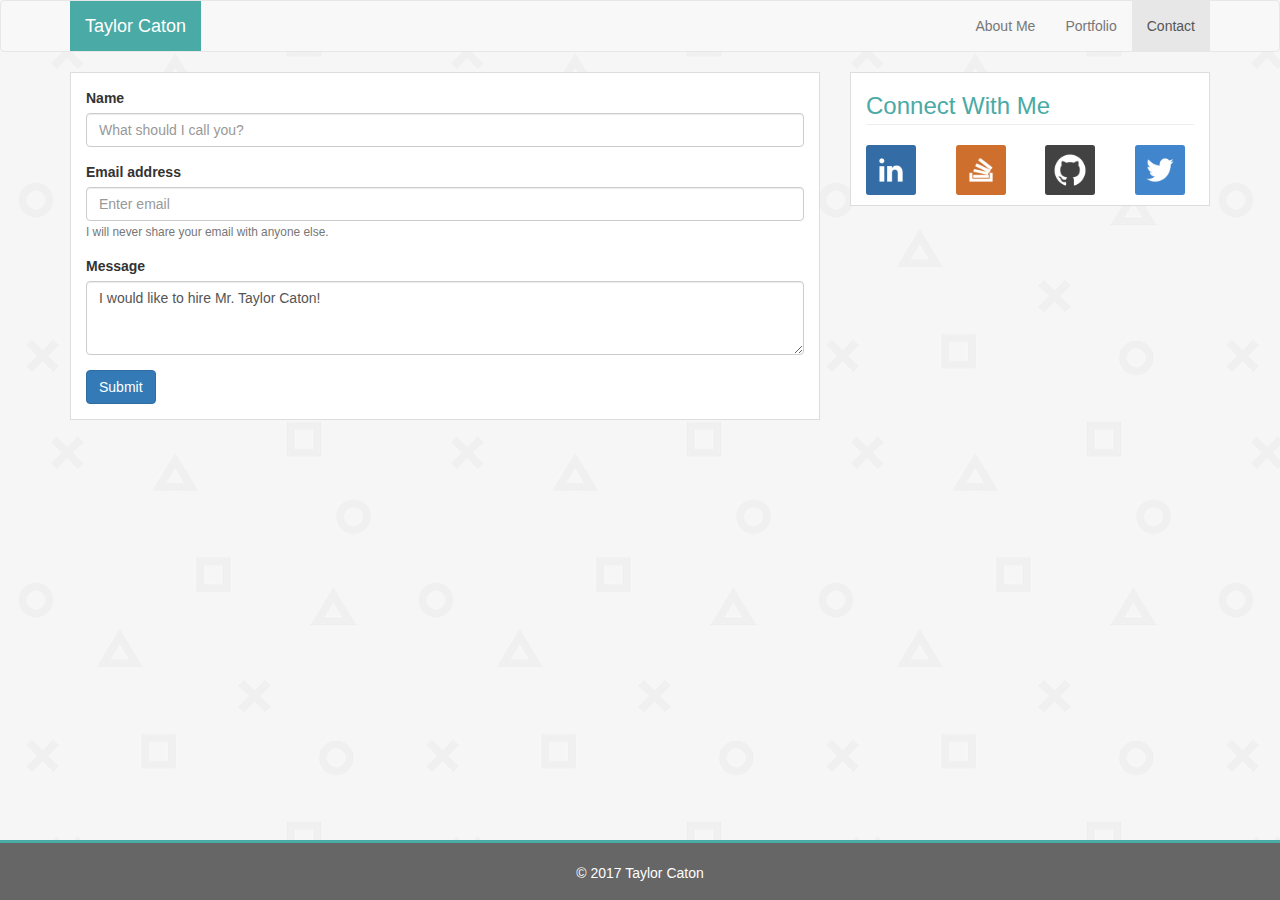
<file: backup/contact.html>
<!DOCTYPE html>
<html lang="en-us">

<head>

	<meta charset="UTF-8">
	<title>Contact</title>

	<!-- We link our html to the Bootstrap CDN -->
	<link rel="stylesheet" href="https://maxcdn.bootstrapcdn.com/bootstrap/3.3.6/css/bootstrap.min.css">
	<link rel="stylesheet" href="styles.css">

	
</head>

<body>

	<nav class="navbar navbar-default navbar-top">
      <div class="container">
        <div class="navbar-header">
          <button type="button" class="navbar-toggle collapsed" data-toggle="collapse" data-target="#navbar" aria-expanded="false" aria-controls="navbar">
            <span class="sr-only">Toggle navigation</span>
            <span class="icon-bar"></span>
            <span class="icon-bar"></span>
            <span class="icon-bar"></span>
          </button>
          <h1 class="navbar-brand">Taylor Caton</h1>
        </div>
        <div id="navbar" class="collapse navbar-collapse">
          <ul class="nav navbar-nav navbar-right">
            <li><a href="index.html">About Me</a></li>
            <li><a href="portfolio.html">Portfolio</a></li>
            <li class="active"><a href="#">Contact</a></li>
          </ul>
        </div><!--/.nav-collapse -->
      </div>
    </nav>

	<div class="container">
		
		<div class="row">
			
			<div class="col-sm-8">
				<div class="AboutMe Contact container-fluid">
					<form>
					 <div class="form-group">
					    <label>Name</label>
					    <input type="name" class="form-control" placeholder="What should I call you?">
					    
					  </div> 
					 <div class="form-group">
					    <label>Email address</label>
					    <input type="email" class="form-control" placeholder="Enter email">
					    <small id="emailHelp" class="form-text text-muted">I will never share your email with anyone else.</small>
					  </div>
					  
					  <div class="form-group">
					    <label for="exampleTextarea">Message</label>
					    <textarea class="form-control" id="exampleTextarea" rows="3">I would like to hire Mr. Taylor Caton!</textarea>
					  </div>
					 
					  <button type="submit" class="btn btn-primary">Submit</button>
					</form>
				</div>


			</div>

			<div class="col-sm-4">
				
				<div class="SocialBox container-fluid">
					<h3>Connect With Me</h3>
					<hr>
					<div class="row no-gutters">
						<div class="col-sm-3 col-xs-3 col-3">
							<a href="https://www.linkedin.com/in/taylor-caton-07abb939/" target="_blank" ><img src="images/linkedin.png" alt="linkedin" class="img-responsive" ></a>
						</div>
						<div class="col-sm-3 col-xs-3 col-3">
							<a href="https://stackoverflow.com/users/7910199/taylor-caton?tab=profile" target="_blank" ><img src="images/stackoverflow.png" alt="linkedin" class="img-responsive" ></a>
						</div>
						<div class="col-sm-3 col-xs-3 col-3">
							<a href="https://github.com/taylorcaton" target="_blank" ><img src="images/github.png" alt="linkedin" class="img-responsive" ></a>
						</div>
						<div class="col-sm-3 col-xs-3 col-3">
							<a href="https://twitter.com/taylorc" target="_blank" ><img src="images/twitter.png" alt="linkedin" class="img-responsive" ></a>
						</div>
					</div>
				</div>
			</div>

		</div>

	</div><!-- container-fluid -->

	<footer class="footer">
      <div class="container">
        <p class="text-center">&copy; 2017 Taylor Caton</p>
      </div>
    </footer>






	<!-- jQuery, javascript file for the Bootstrap's javascript file to function -->
	<script src="https://code.jquery.com/jquery-3.2.1.slim.min.js" integrity="sha256-k2WSCIexGzOj3Euiig+TlR8gA0EmPjuc79OEeY5L45g=" crossorigin="anonymous"></script>

	<!-- Bootstrap's javascript file that allows the dropdown menu to work  -->
	<script src="https://maxcdn.bootstrapcdn.com/bootstrap/3.3.7/js/bootstrap.min.js" integrity="sha384-Tc5IQib027qvyjSMfHjOMaLkfuWVxZxUPnCJA7l2mCWNIpG9mGCD8wGNIcPD7Txa" crossorigin="anonymous"></script>


</body>

</html>
</file>
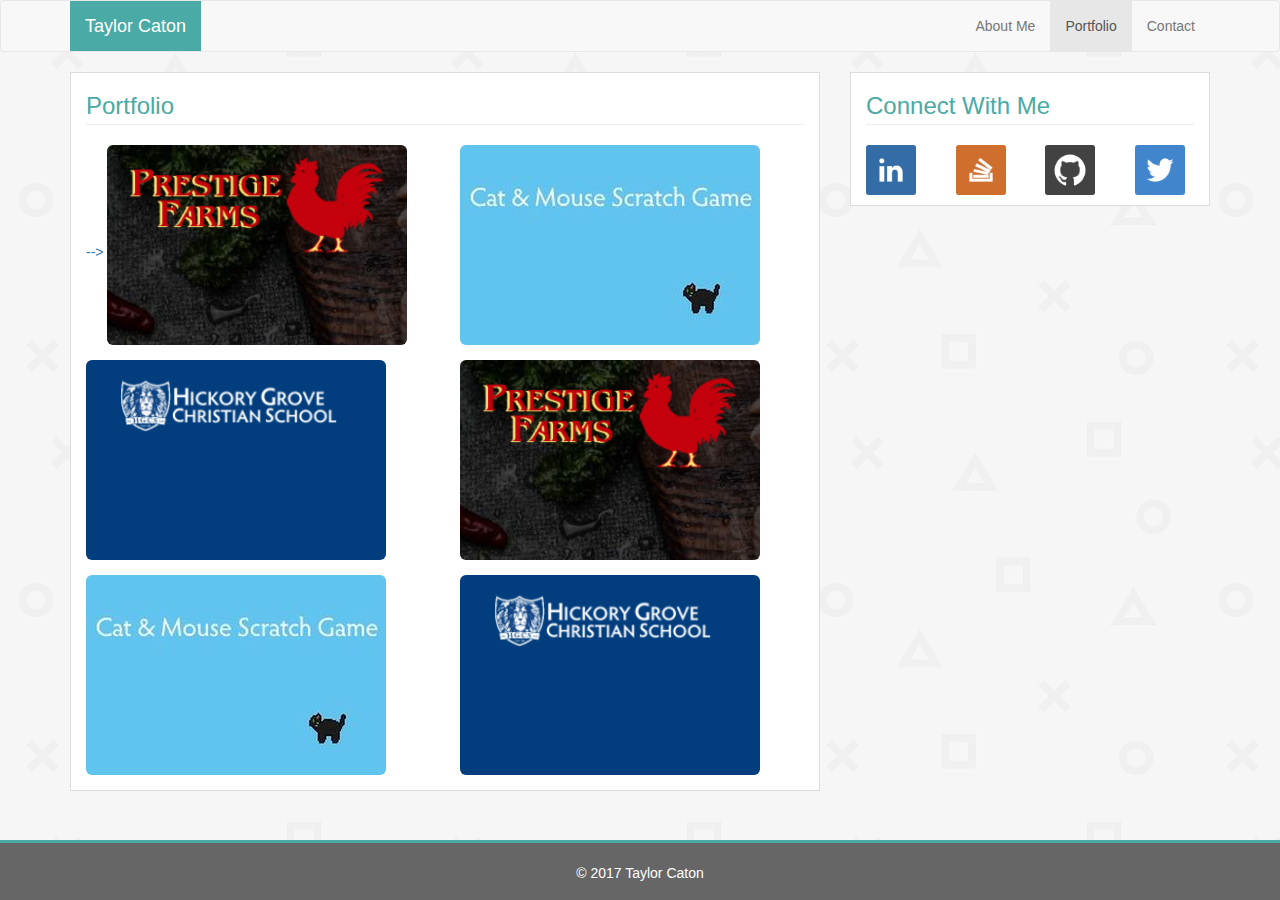
<file: backup/portfolio.html>
<!DOCTYPE html>
<html lang="en-us">

<head>

	<meta charset="UTF-8">
	<title>Portfolio</title>

	<!-- We link our html to the Bootstrap CDN -->
	<link rel="stylesheet" href="https://maxcdn.bootstrapcdn.com/bootstrap/3.3.6/css/bootstrap.min.css">
	<link rel="stylesheet" href="styles.css">
	<link rel="stylesheet" href="imgHover.css">

	
</head>

<body>

	<nav class="navbar navbar-default navbar-top">
      <div class="container">
        <div class="navbar-header">
          <button type="button" class="navbar-toggle collapsed" data-toggle="collapse" data-target="#navbar" aria-expanded="false" aria-controls="navbar">
            <span class="sr-only">Toggle navigation</span>
            <span class="icon-bar"></span>
            <span class="icon-bar"></span>
            <span class="icon-bar"></span>
          </button>
          <h1 class="navbar-brand">Taylor Caton</h1>
        </div>
        <div id="navbar" class="collapse navbar-collapse">
          <ul class="nav navbar-nav navbar-right">
            <li><a href="index.html">About Me</a></li>
            <li class="active"><a href="#">Portfolio</a></li>
            <li><a href="contact.html">Contact</a></li>
          </ul>
        </div><!--/.nav-collapse -->
      </div>
    </nav>

	<div class="container">
		
		<div class="row">
			
			<div class="col-sm-8">
				<div class="AboutMe Portfolio container-fluid">
					<h3>Portfolio</h3>
					<hr>
					<div class="row">

						<div class="col-6 col-sm-6 col-xs-6">
								<a href="https://www.PrestigeFarms.com" target="_blank"> -->
								<img src="images/PrestigeFarms.png" class="img-responsive img-rounded" alt=""></a>
						</div>

						<div class="col-6 col-sm-6 col-xs-6">
							<a href="https://scratch.mit.edu/projects/156897149/" target="_blank">
								<img src="images/catandmouse.jpg" class="img-responsive img-rounded" alt=""></a>
						</div>
						<div class="col-6 col-sm-6 col-xs-6">
							<a href="https://www.hgchristian.org" target="_blank"><img src="images/hgchristian.png" class="img-responsive img-rounded" alt=""></a>
						</div>
						<div class="col-6 col-sm-6 col-xs-6">
							<a href="https://www.PrestigeFarms.com" target="_blank">
							<img src="images/PrestigeFarms.png" class="img-responsive img-rounded" alt=""></a>
						</div>
						<div class="col-6 col-sm-6 col-xs-6">
							<a href="https://scratch.mit.edu/projects/156897149/" target="_blank">
							<img src="images/catandmouse.jpg" class="img-responsive img-rounded" alt=""></a>
						</div>
						<div class="col-6 col-sm-6 col-xs-6">
							<a href="https://www.hgchristian.org" target="_blank">
								<img src="images/hgchristian.png" class="img-responsive img-rounded" alt=""></a>
						</div>
					</div>
				</div>
			</div>
			<div class="col-sm-4">
				<div class="SocialBox container-fluid">
					<h3>Connect With Me</h3>
					<hr>
					<div class="row no-gutters">
						<div class="col-sm-3 col-xs-3 col-3">
							<a href="https://www.linkedin.com/in/taylor-caton-07abb939/" target="_blank" ><img src="images/linkedin.png" alt="linkedin" class="img-responsive" ></a>
						</div>
						<div class="col-sm-3 col-xs-3 col-3">
							<a href="https://stackoverflow.com/users/7910199/taylor-caton?tab=profile" target="_blank" ><img src="images/stackoverflow.png" alt="linkedin" class="img-responsive" ></a>
						</div>
						<div class="col-sm-3 col-xs-3 col-3">
							<a href="https://github.com/taylorcaton" target="_blank" ><img src="images/github.png" alt="linkedin" class="img-responsive" ></a>
						</div>
						<div class="col-sm-3 col-xs-3 col-3">
							<a href="https://twitter.com/taylorc" target="_blank" ><img src="images/twitter.png" alt="linkedin" class="img-responsive" ></a>
						</div>
					</div>
				</div>
			</div>

		</div>

	</div><!-- container-fluid -->

	<footer class="footer">
      <div class="container">
        <p class="text-center">&copy; 2017 Taylor Caton</p>
      </div>
    </footer>






	<!-- jQuery, javascript file for the Bootstrap's javascript file to function -->
	<script src="https://code.jquery.com/jquery-3.2.1.slim.min.js" integrity="sha256-k2WSCIexGzOj3Euiig+TlR8gA0EmPjuc79OEeY5L45g=" crossorigin="anonymous"></script>

	<!-- Bootstrap's javascript file that allows the dropdown menu to work  -->
	<script src="https://maxcdn.bootstrapcdn.com/bootstrap/3.3.7/js/bootstrap.min.js" integrity="sha384-Tc5IQib027qvyjSMfHjOMaLkfuWVxZxUPnCJA7l2mCWNIpG9mGCD8wGNIcPD7Txa" crossorigin="anonymous"></script>


</body>

</html>
</file>
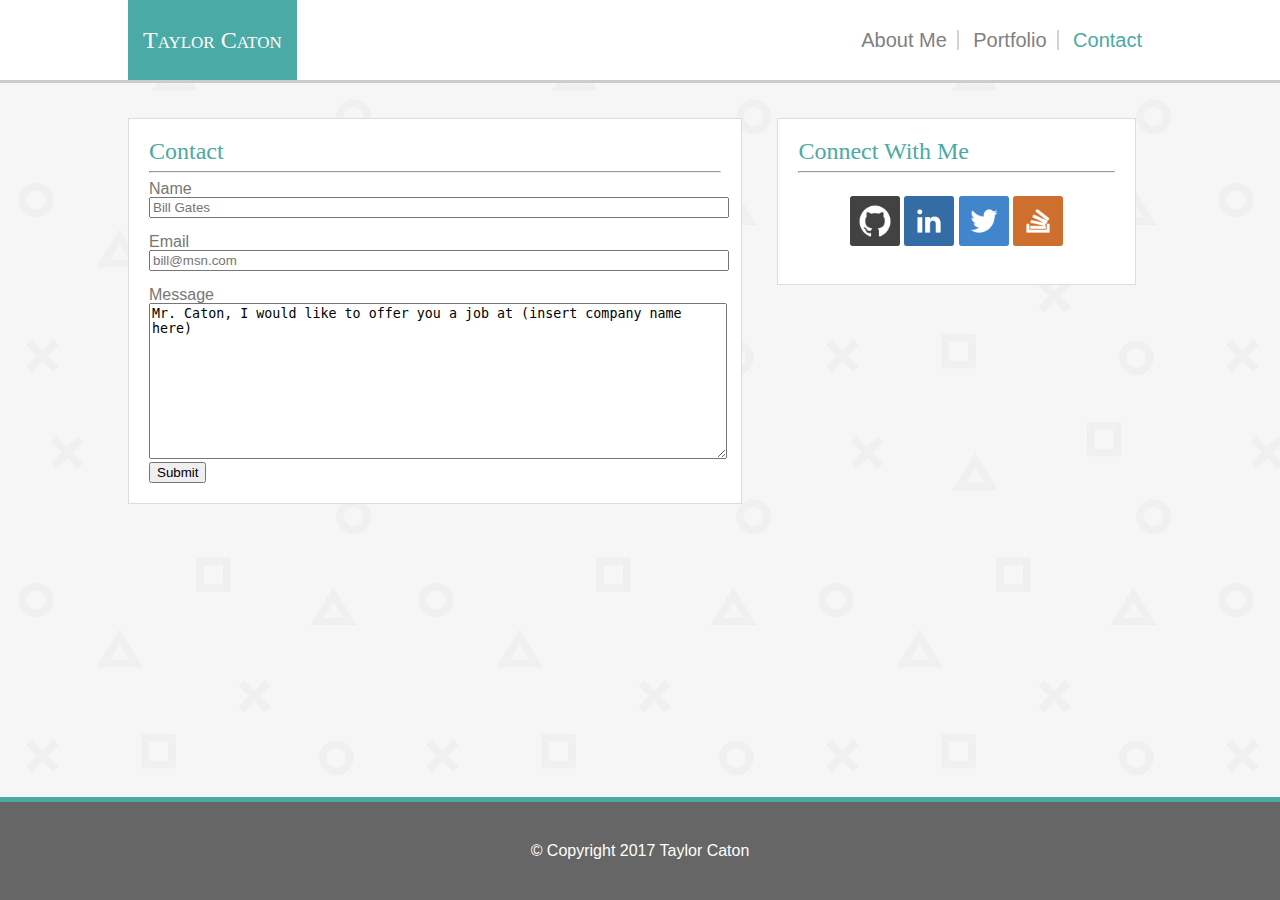
<file: originalBackup/contact.html>
<!DOCTYPE html>
<html lang="en">
<head>
	<meta charset="UTF-8">
	<title>Taylor Caton's Portfolio</title>
	<link rel="stylesheet" type="text/css" href="assets/css/reset.css">
	<link rel="stylesheet" type="text/css" href="assets/css/style.css">

</head>
<body>

<div class="header"> <!--Header-->
	<div class="headerContainer">
		
		<h1 class ="nameHeader">Taylor Caton</h1>
		
		<div class="nav">
			<ul>
				<li><a href="index.html">About Me</a></li>
				<li><a href="portfolio.html">Portfolio</a></li>
				<li><a class="active" href="#">Contact</a></li>
			</ul>
		</div>

	</div>
</div>

<div class="container">
	

	<section id="AboutMe">

		<h1>Contact</h1>
		<hr>

		<form>
			Name<br>
  			<input type="text" name="name" placeholder="Bill Gates"><br>
  			<br>
  			
  			Email<br>
  			<input type="text" name="email" col="50" placeholder="bill@msn.com"><br>
			<br>
  			
  			Message<br>
			<textarea name="message" rows="10" cols="50">Mr. Caton, I would like to offer you a job at (insert company name here)
			</textarea>
			<br>
			<input type="submit" value="Submit">

		</form>
	</section>

	<section id="SocialBox">
		<h1>Connect With Me</h1>
		<hr>
		<ul>
			<li><a href="https://github.com/taylorcaton" target="_blank"><img src="assets/images/github.png" alt="GitHub"></a></li>
			<li><a href="https://www.linkedin.com/in/taylor-caton-07abb939/"><img src="assets/images/linkedin.png" alt="LinkedIn"></a></li>
			<li><a href="https://twitter.com/taylorc" target="_blank"><img src="assets/images/twitter.png" alt="Twitter"></a></li>
			<li><a href="https://stackoverflow.com/users/7910199/taylor-caton?tab=profile" target="_blank"><img src="assets/images/stackoverflow.png" alt="stackoverflow"></a></li>
		</ul>
	</section>

</div>

<div class="footer">
	<p>
		© Copyright 2017 Taylor Caton
	</p>
</div>

</body>
</html>
</file>
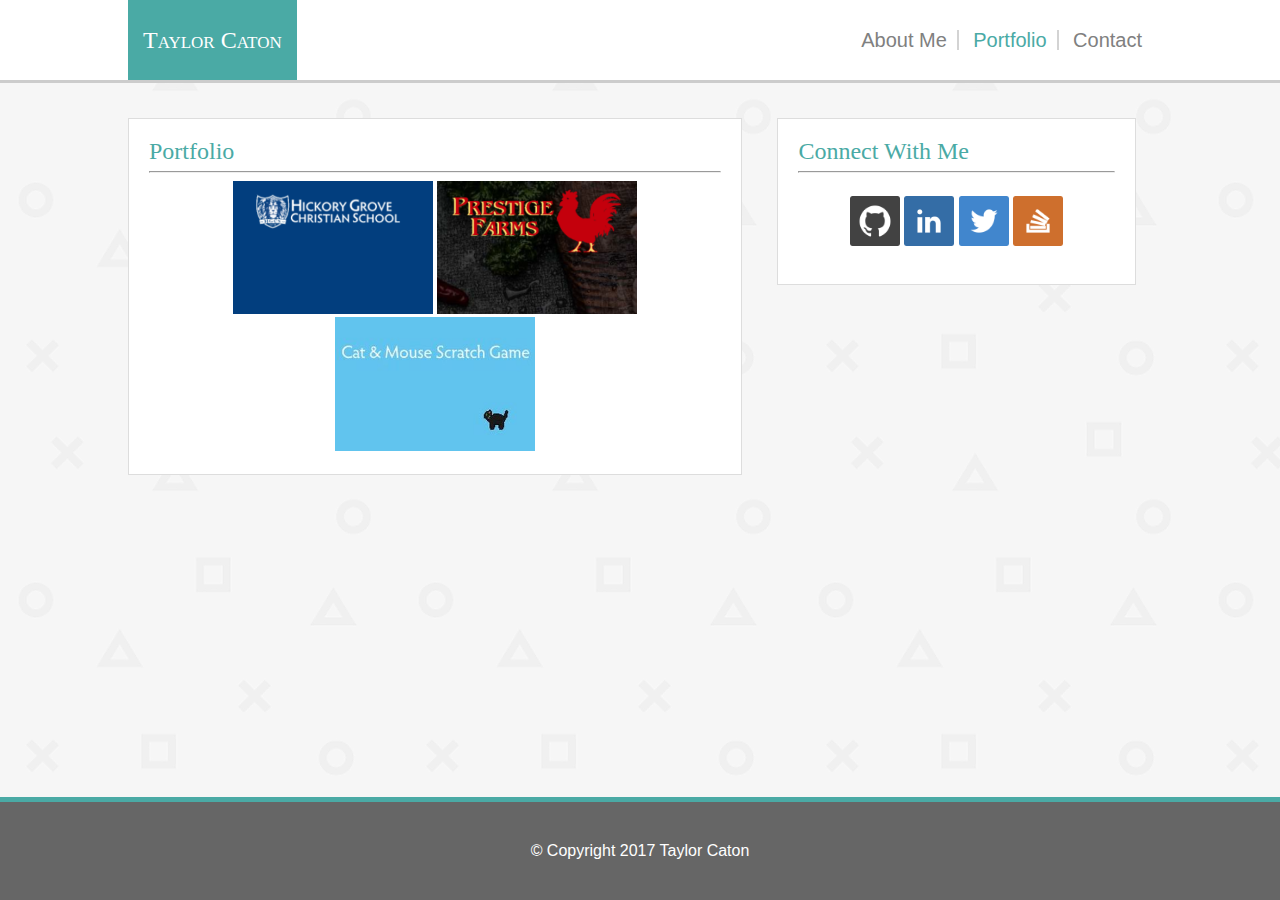
<file: originalBackup/portfolio.html>
<!DOCTYPE html>
<html lang="en">
<head>
	<meta charset="UTF-8">
	<title>Taylor Caton's Portfolio</title>
	<link rel="stylesheet" type="text/css" href="assets/css/reset.css">
	<link rel="stylesheet" type="text/css" href="assets/css/style.css">

</head>
<body>

<div class="header"> <!--Header-->
	<div class="headerContainer">
		
		<h1 class ="nameHeader">Taylor Caton</h1>
		
		<div class="nav">
			<ul>
				<li><a href="index.html">About Me</a></li>
				<li><a class="active" href="#">Portfolio</a></li>
				<li><a href="contact.html">Contact</a></li>
			</ul>
		</div>

	</div>
</div>

<div class="container">
	

	<section id="AboutMe">

		<h1>Portfolio</h1>
		<hr>

		<ul id="PortfolioList">
			<li><a href="http://www.hgchristian.org" target="_blank">
					<img src="assets/images/hgchristian.png" alt="Hickory Grove Christian">
				</a>
			</li>
			<li><a href="http://www.PrestigeFarms.com" target="_blank">
					<img src="assets/images/PrestigeFarms.png" alt="Prestige Farms">
				</a>
			</li>
			<li><a href="https://scratch.mit.edu/projects/156897149/" target="_blank">
					<img src="assets/images/catandmouse.jpg" alt="Prestige Farms">
				</a>
			</li>
		</ul>
	</section>

	<section id="SocialBox">
		<h1>Connect With Me</h1>
		<hr>
		<ul>
			<li><a href="https://github.com/taylorcaton" target="_blank"><img src="assets/images/github.png" alt="GitHub"></a></li>
			<li><a href="https://www.linkedin.com/in/taylor-caton-07abb939/"><img src="assets/images/linkedin.png" alt="LinkedIn"></a></li>
			<li><a href="https://twitter.com/taylorc" target="_blank"><img src="assets/images/twitter.png" alt="Twitter"></a></li>
			<li><a href="https://stackoverflow.com/users/7910199/taylor-caton?tab=profile" target="_blank"><img src="assets/images/stackoverflow.png" alt="stackoverflow"></a></li>
		</ul>
	</section>

</div>

<div class="footer">
	<p>
		© Copyright 2017 Taylor Caton
	</p>
</div>

</body>
</html>
</file>
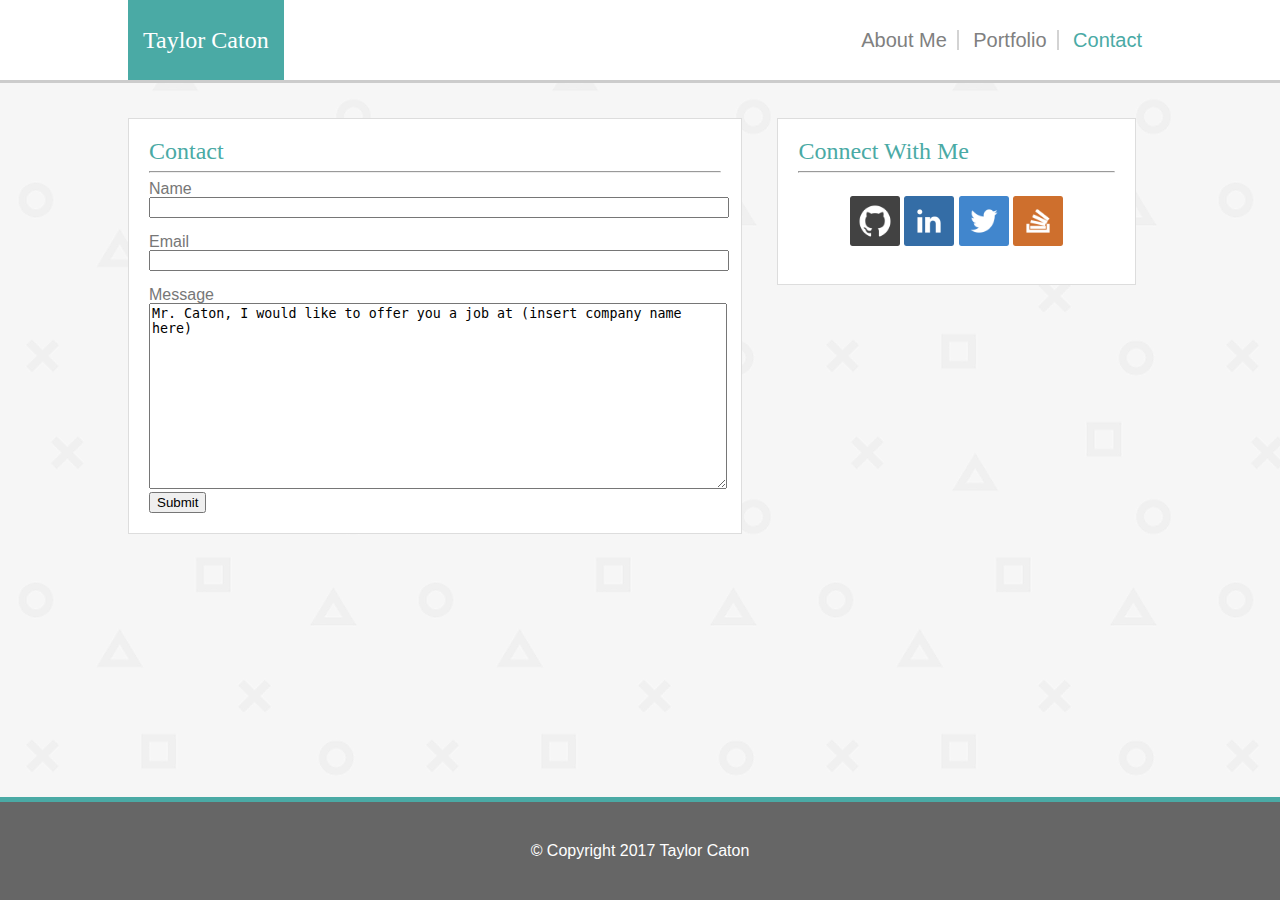
<file: OriginalSite/contact.html>
<!DOCTYPE html>
<html lang="en">
<head>
	<meta charset="UTF-8">
	<title>Taylor Caton's Portfolio</title>
	<link rel="stylesheet" type="text/css" href="assets/css/reset.css">
	<link rel="stylesheet" type="text/css" href="assets/css/style.css">

</head>
<body>

<div class="header"> <!--Header-->
	<div class="headerContainer">
		
		<h1 class ="nameHeader">Taylor Caton</h1>
		
		<div class="nav">
			<ul>
				<li><a href="index.html">About Me</a></li>
				<li><a href="portfolio.html">Portfolio</a></li>
				<li><a class="active" href="#">Contact</a></li>
			</ul>
		</div>

	</div>
</div>

<div class="container">
	

	<section id="AboutMe">

		<h1>Contact</h1>
		<hr>

		<form>
			Name<br>
  			<input type="text" name="name"><br>
  			<br>
  			
  			Email<br>
  			<input type="text" name="email" col="50"><br>
			<br>
  			
  			Message<br>
			<textarea name="message" rows="12" cols="50">Mr. Caton, I would like to offer you a job at (insert company name here)
			</textarea>
			<br>
			<input type="submit" value="Submit">

		</form>
	</section>

	<section id="SocialBox">
		<h1>Connect With Me</h1>
		<hr>
		<ul>
			<li><a href="https://github.com/taylorcaton" target="_blank"><img src="assets/images/github.png" alt="GitHub"></a></li>
			<li><a href="https://www.linkedin.com/in/taylor-caton-07abb939/"><img src="assets/images/linkedin.png" alt="LinkedIn"></a></li>
			<li><a href="https://twitter.com/taylorc" target="_blank"><img src="assets/images/twitter.png" alt="Twitter"></a></li>
			<li><a href="https://stackoverflow.com/users/7910199/taylor-caton?tab=profile" target="_blank"><img src="assets/images/stackoverflow.png" alt="stackoverflow"></a></li>
		</ul>
	</section>

</div>

<div class="footer">
	<p>
		© Copyright 2017 Taylor Caton
	</p>
</div>

</body>
</html>
</file>
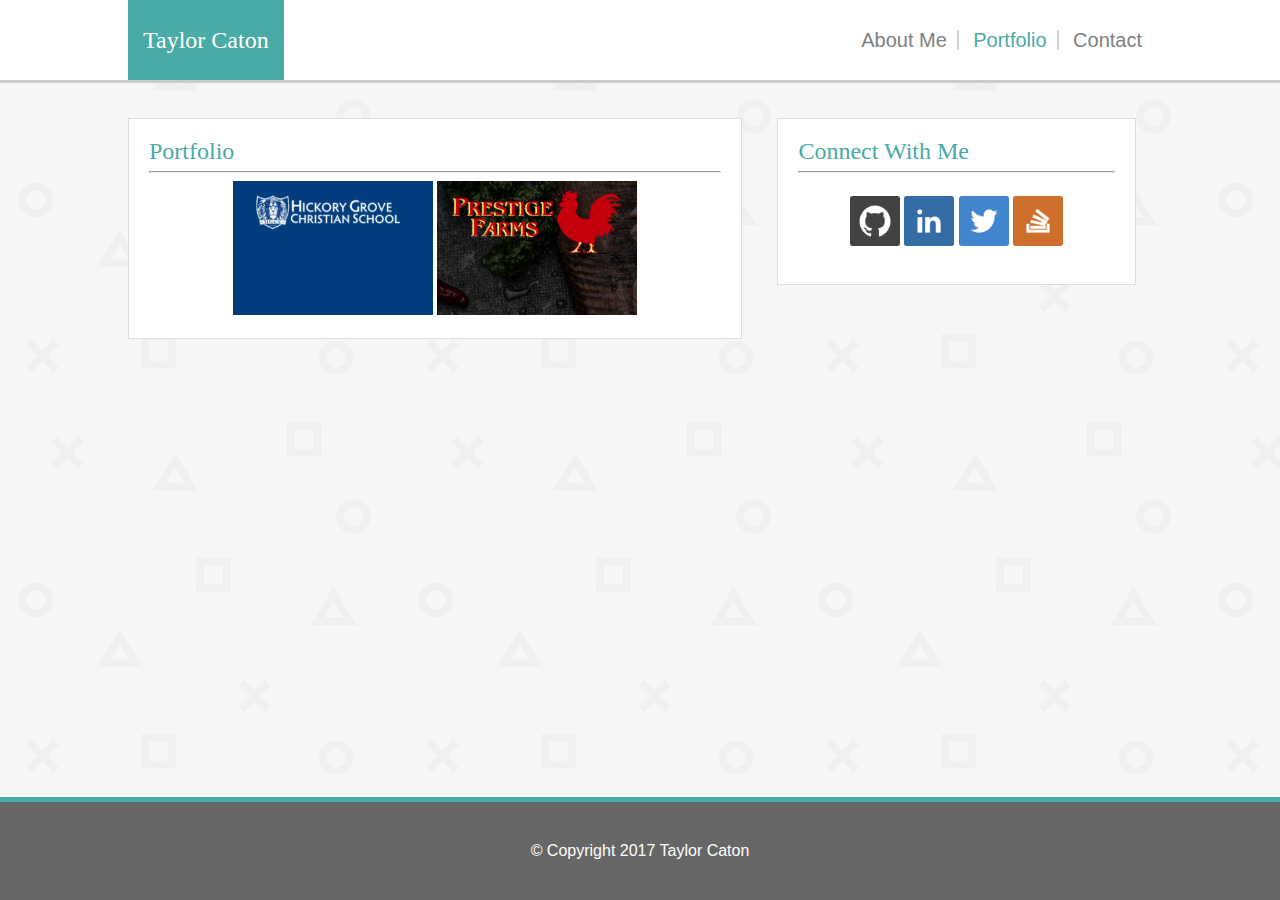
<file: OriginalSite/portfolio.html>
<!DOCTYPE html>
<html lang="en">
<head>
	<meta charset="UTF-8">
	<title>Taylor Caton's Portfolio</title>
	<link rel="stylesheet" type="text/css" href="assets/css/reset.css">
	<link rel="stylesheet" type="text/css" href="assets/css/style.css">

</head>
<body>

<div class="header"> <!--Header-->
	<div class="headerContainer">
		
		<h1 class ="nameHeader">Taylor Caton</h1>
		
		<div class="nav">
			<ul>
				<li><a href="index.html">About Me</a></li>
				<li><a class="active" href="#">Portfolio</a></li>
				<li><a href="contact.html">Contact</a></li>
			</ul>
		</div>

	</div>
</div>

<div class="container">
	

	<section id="AboutMe">

		<h1>Portfolio</h1>
		<hr>

		<ul id="PortfolioList">
			<li><a href="http://www.hgchristian.org" target="_blank">
					<img src="assets/images/hgchristian.png" alt="Hickory Grove Christian">
				</a>
			</li>
			<li><a href="http://www.PrestigeFarms.com" target="_blank">
					<img src="assets/images/PrestigeFarms.png" alt="Prestige Farms">
				</a>
			</li>
		</ul>
	</section>

	<section id="SocialBox">
		<h1>Connect With Me</h1>
		<hr>
		<ul>
			<li><a href="https://github.com/taylorcaton" target="_blank"><img src="assets/images/github.png" alt="GitHub"></a></li>
			<li><a href="https://www.linkedin.com/in/taylor-caton-07abb939/"><img src="assets/images/linkedin.png" alt="LinkedIn"></a></li>
			<li><a href="https://twitter.com/taylorc" target="_blank"><img src="assets/images/twitter.png" alt="Twitter"></a></li>
			<li><a href="https://stackoverflow.com/users/7910199/taylor-caton?tab=profile" target="_blank"><img src="assets/images/stackoverflow.png" alt="stackoverflow"></a></li>
		</ul>
	</section>

</div>

<div class="footer">
	<p>
		© Copyright 2017 Taylor Caton
	</p>
</div>

</body>
</html>
</file>
<file: backup/styles.css>
/* Sticky footer styles
-------------------------------------------------- */
html {
  background-image: url("images/playstation-pattern.png");
  position: relative;
  min-height: 100%;
}
body {
  /* Margin bottom by footer height */
  margin-bottom: 60px;
  background-color: transparent;
}
.footer {
  position: absolute;
  bottom: 0;
  width: 100%;
  padding: 20px;
  /* Set the fixed height of the footer here */
  height: 60px;
  background-color: #666666;
  border-top: 3px solid #4aaaa5;
  color: white;
}

.navbar-header h1{
	margin: 0px;
	background-color: #4aaaa5;
	margin-left: 0px !important; 
}

.navbar-brand{
	color: white !important;
}

.navbar-brand:hover, .navbar-brand:focus {
  background-color: #4aaaa5 !important;
  color: #999999;
}

/* Custom page CSS
-------------------------------------------------- */


.AboutMe img{
	display: inline;
	margin-right: 15px;
	margin-bottom: 15px;
}

.AboutMe{
	border: 1px solid #dddddd;
	margin-bottom: 15px;
	background-color: white;
}

.AboutMe h3, .SocialBox h3{
	color: #4aaaa5;
	margin-bottom: -15px;
}

.SocialBox{
	border: 1px solid #dddddd;
	margin-bottom: 15px;
	background-color: white;
}

.SocialBox img{
	width: 50px;
	padding-bottom: 10px;
}

.SocialBox img:hover{
	opacity: 0.7;
}

nav{
	background-color: 
}

.Contact{
	padding-top: 15px;
	padding-bottom: 15px;

}

.Portfolio img:hover{
	opacity: 0.7;
}
</file>
<file: originalBackup/assets/css/style.css>
body{
	font-family: 'Arial', 'Helvetica Neue', Helvetica, sans-serif;
	color: #777777;
	background-color: #ffffff;
	background-image: url("../images/playstation-pattern.png");
	background-repeat: repeat;
	
	
	/*------------Sticky Footer--------------------------------------------- 
	   https://philipwalton.github.io/solved-by-flexbox/demos/sticky-footer/ */

	display: flex;
  	min-height: 100vh;
  	flex-direction: column;
}

.header{
	width: 100%;
	height: 80px;
	background-color: #ffffff;
	border-bottom: 3px solid #cccccc;
}

.header h1{
	display:flex; /*------Centered Text------*/
    align-items: center;
    justify-content: center;


    height: 80px;
    padding: 0px 15px;
    animation-name: animate2;
    animation-duration: 2.5s;
    background-color: #4aaaa5;
    color: white;
    font-variant: small-caps;
}

.header h1:hover{
	animation-name: animate1;
    animation-duration: 1.5s;
    color:#4aaaa5;
    background-color: white;
}

@keyframes animate1 {
    from {
    	background-color: #4aaaa5;
		color: white;
    }
    to {
    	background-color: white;
    	color:#4aaaa5;
    }
}

@keyframes animate2 {
	from {
    	background-color: white;
    	color:#4aaaa5;
    }
    to {
    	background-color: #4aaaa5;
		color: white;
    }
}

.footer{
	clear:both;
	padding: 40px;
	background-color: #666666;
	text-align: center;
	border-top: 5px solid #4aaaa5;
}


.footer p{
	color: white;
}

h1 {
	font-family: 'Georgia', Times, Times New Roman, serif;
	font-size: 24px;
	font-style: normal;
	font-variant: normal;
	color: #4aaaa5;
}

hr{
	border-width: 2px solid #dddddd;
}

a:link {
    color: #4aaaa5;
    text-decoration: none;
}

a:visited {
    color: #4aaaa6;
}

a:hover {
    color: gray;
}

a:active {
    color: blue;
}

p{
	line-height: 18px;
}

img#bio-image{
	float: left;
	margin-right: 10px;
}

.nameHeader{
	float: left;
	padding:0px 50px;
}

.headerContainer{
	margin: 0 auto;
	width: 80%;
	height: 100%;
}

.container{
	margin: 35px auto;
    width: 80%;
    overflow: auto;
	
	/*----------Needed for Sticky Footer----------*/
    flex: 1;
}

#AboutMe{
	float: left;
	border: 1px solid #dddddd;
	width: 60%;
	padding: 20px;
	background-color: #ffffff;
	box-sizing: border-box;
	margin-right: 35px;
	margin-bottom: 35px;
}



/*----------------------CONNECT BOX--------------------*/
#SocialBox{
	float: left;
	width: 35%;
	border: 1px solid #dddddd;
	padding: 20px;
	background-color: #ffffff;
	box-sizing: border-box;
}

#SocialBox ul{
	text-align: center;
}

#SocialBox li{
	display: inline-block;
}

#SocialBox img{
	float: left;
	width: 50px;
	margin: 15px auto;
}

#SocialBox img:hover {
    opacity: 0.7;
}



/*----------------------------------PORTFOLIO IMAGES ------------------------------*/
#PortfolioList{
	text-align: center;
}

#PortfolioList li{
	display: inline-block;
	text-align: center;
	margin: 0px; 
}

#PortfolioList img{
	width: 200px;
}

#PortfolioList img:hover {
    opacity: 0.7;
}




/*------------------------------NAV---------------------------*/
.nav{
	float: right;
	height: 75px;
}

.nav ul{
	text-align: center;
    overflow: hidden;
    height: 80px;

}

.nav li a {
    font-size: 20px;
    color: gray;
    padding: 0px 10px;
    text-align: center;
    text-decoration: none;
}

.nav li{
	display: inline-block;
	border-right: 2px solid lightgray;
	margin: 30px 0px;
}


.nav li a:hover {
    color: lightblue;
}


.nav li:last-child {
    border-right: none;
}

.nav a.active {
    color: #4aaaa5;
}


/*------------------ FORM -----------------------*/
input[type="text"] {
    width: 100%;
}

textarea {
    width: 100%;
}

/*<!------------- MEDIA QUERIES ----------------->*/


@media screen and (max-width: 980px){

}

@media screen and (max-width: 768px){
	#AboutMe{
		width: 100%;
	}

	#SocialBox{
		width: 100%;
	}
}

@media screen and (max-width: 640px){
	
	.header{
		position: static;
	}

	.nav{
		clear: both;
		display: block;
		float: none;
		font-size: 10px;
		background-color: white;
		border-bottom: 3px solid #cccccc;
		margin-bottom: 35px;
	}
	
	.container{
		margin-top:107px;
	}

	.headerContainer{
		width: 100%;

	}

	.headerContainer h1{
		width: 100%;
	}


}
</file>
<file: OriginalSite/assets/css/style.css>
body{
	font-family: 'Arial', 'Helvetica Neue', Helvetica, sans-serif;
	color: #777777;
	background-color: #ffffff;
	background-image: url("../images/playstation-pattern.png");
	background-repeat: repeat;
}

.header{
	width: 100%;
	height: 80px;
	background-color: #ffffff;
	border-bottom: 3px solid #cccccc;
}

.header h1{
	display:flex; /*<!--Centered Text-->*/
    align-items: center;
    justify-content: center;
    height: 80px;
    padding: 0px 15px;
    animation-name: animate2;
    animation-duration: 2s;
    background-color: #4aaaa5;
    color: white;
}

.header h1:hover{
	animation-name: animate1;
    animation-duration: 2s;
    color:#4aaaa5;
    background-color: white;
}

@keyframes animate1 {
    from {
    	background-color: #4aaaa5;
		color: white;
    }
    to {
    	background-color: white;
    	color:#4aaaa5;
    }
}

@keyframes animate2 {
	from {
    	background-color: white;
    	color:#4aaaa5;
    }
    to {
    	background-color: #4aaaa5;
		color: white;
    }
}

.footer{
	position: fixed;
	bottom: 0;
	left: 0;
	right: 0;
	clear:both;
	padding: 40px;
	background-color: #666666;
	text-align: center;
	border-top: 5px solid #4aaaa5;
}


.footer p{
	color: white;
}

h1 {
	font-family: 'Georgia', Times, Times New Roman, serif;
	font-size: 24px;
	font-style: normal;
	font-variant: normal;
	color: #4aaaa5;
}

hr{
	border-width: 2px solid #dddddd;
}

a:link {
    color: #4aaaa5;
    text-decoration: none;
}

a:visited {
    color: #4aaaa6;
}

a:hover {
    color: gray;
}

a:active {
    color: blue;
}

p{
	line-height: 18px;
}

img#bio-image{
	float: left;
	margin-right: 10px;
}

.nameHeader{
	float: left;
	padding:0px 50px;
}

.headerContainer{
	margin: 0 auto;
	width: 80%;
	height: 100%;
}

.container{
	margin: 35px auto;
	margin-bottom: 10%;
    width: 80%;
    overflow: auto;
}

#AboutMe{
	float: left;
	border: 1px solid #dddddd;
	width: 60%;
	padding: 20px;
	background-color: #ffffff;
	box-sizing: border-box;
	margin-right: 35px;
}

#SocialBox{
	float: left;
	width: 35%;
	border: 1px solid #dddddd;
	padding: 20px;
	background-color: #ffffff;
	box-sizing: border-box;
}

#SocialBox ul{
	text-align: center;
}

#SocialBox li{
	display: inline-block;
}

#SocialBox img{
	float: left;
	width: 50px;
	margin: 15px auto;
}

#SocialBox img:hover {
    opacity: 0.7;
}

#PortfolioList{
	text-align: center;
}

#PortfolioList li{
	display: inline-block;
	text-align: center;
	margin: 0px; 
}

#PortfolioList img{
	width: 200px;
}

#PortfolioList img:hover {
    opacity: 0.7;
}


.nav{
	float: right;
	height: 75px;
}

.nav ul{
	text-align: center;
    overflow: hidden;
    height: 80px;

}

.nav li a {
    font-size: 20px;
    color: gray;
    padding: 0px 10px;
    text-align: center;
    text-decoration: none;
}

.nav li{
	display: inline-block;
	border-right: 2px solid lightgray;
	margin: 30px 0px;
}


.nav li a:hover {
    color: lightblue;
}


.nav li:last-child {
    border-right: none;
}

.nav a.active {
    color: #4aaaa5;
}

input[type="text"] {
    width: 100%;
}

textarea {
    width: 100%;
}
</file>
<file: styles.css>
/* Sticky footer styles
-------------------------------------------------- */
html {
  position: relative;
  min-height: 100%;
}
body {
  /* Margin bottom by footer height */
  margin-bottom: 60px;
}
.footer {
  position: absolute;
  bottom: 0;
  width: 100%;
  padding: 20px;
  /* Set the fixed height of the footer here */
  height: 60px;
  background-color: #666666;
  border-top: 3px solid #4aaaa5;
  color: white;
}

.navbar-header h1{
	margin: 0px;
	background-color: #4aaaa5;
	margin-left: 0px !important; 
}

.navbar-brand{
	color: white !important;
}

/* Custom page CSS
-------------------------------------------------- */


.AboutMe img{
	display: inline;
	margin-right: 15px;
	margin-bottom: 15px;
}

.AboutMe{
	border: 1px solid #dddddd;
	margin-bottom: 15px;
}

.SocialBox{
	border: 1px solid #dddddd;
	margin-bottom: 15px;
}

.SocialBox img{
	width: 50px;
	padding-bottom: 10px;
}

.SocialBox img:hover{
	opacity: 0.7;
}

nav{
	background-color: 
}

.Contact{
	padding-top: 15px;
	padding-bottom: 15px;
}

.Portfolio img:hover{
	opacity: 0.7;
}
</file>
<file: backup/imgHover.css>
.hovereffect {
  width: 100%;
  height: 100%;
  float: left;
  overflow: hidden;
  position: relative;
  text-align: center;
  cursor: default;
}

.hovereffect .overlay {
  width: 100%;
  height: 100%;
  position: absolute;
  overflow: hidden;
  top: 0;
  left: 0;
  background-color: rgba(0,0,0,0.6);
  opacity: 0;
  filter: alpha(opacity=0);
  -webkit-transform: translate(460px, -100px) rotate(180deg);
  -ms-transform: translate(460px, -100px) rotate(180deg);
  transform: translate(460px, -100px) rotate(180deg);
  -webkit-transition: all 0.2s 0.4s ease-in-out;
  transition: all 0.2s 0.4s ease-in-out;
}

.hovereffect img {
  display: block;
  position: relative;
  -webkit-transition: all 0.2s ease-in;
  transition: all 0.2s ease-in;
}

.hovereffect h2 {
  text-transform: uppercase;
  color: #fff;
  text-align: center;
  position: relative;
  font-size: 17px;
  padding: 10px;
  background: rgba(0, 0, 0, 0.6);
}

.hovereffect a.info {
  display: inline-block;
  text-decoration: none;
  padding: 7px 14px;
  text-transform: uppercase;
  color: #fff;
  border: 1px solid #fff;
  margin: 50px 0 0 0;
  background-color: transparent;
  -webkit-transform: translateY(-200px);
  -ms-transform: translateY(-200px);
  transform: translateY(-200px);
  -webkit-transition: all 0.2s ease-in-out;
  transition: all 0.2s ease-in-out;
}

.hovereffect a.info:hover {
  box-shadow: 0 0 5px #fff;
}

.hovereffect:hover .overlay {
  opacity: 1;
  filter: alpha(opacity=100);
  -webkit-transition-delay: 0s;
  transition-delay: 0s;
  -webkit-transform: translate(0px, 0px);
  -ms-transform: translate(0px, 0px);
  transform: translate(0px, 0px);
}

.hovereffect:hover h2 {
  -webkit-transform: translateY(0px);
  -ms-transform: translateY(0px);
  transform: translateY(0px);
  -webkit-transition-delay: 0.5s;
  transition-delay: 0.5s;
}

.hovereffect:hover a.info {
  -webkit-transform: translateY(0px);
  -ms-transform: translateY(0px);
  transform: translateY(0px);
  -webkit-transition-delay: 0.3s;
  transition-delay: 0.3s;
}
Close
</file>
<file: css/freelancer.css>
/*!
 * Start Bootstrap - Freelancer v4.0.0-beta (http://startbootstrap.com/template-overviews/freelancer)
 * Copyright 2013-2017 Start Bootstrap
 * Licensed under MIT (https://github.com/BlackrockDigital/startbootstrap-freelancer/blob/master/LICENSE)
 */
body {
  font-family: 'Lato', 'Helvetica Neue', Helvetica, Arial, sans-serif;
  overflow-x: hidden; }

p {
  font-size: 20px; }

p.small {
  font-size: 16px; }

a,
a.active,
a:active,
a:focus,
a:hover {
  color: #18BC9C;
  outline: none; }

h1,
h2,
h3,
h4,
h5,
h6 {
  font-family: 'Montserrat', 'Helvetica Neue', Helvetica, Arial, sans-serif;
  font-weight: 700;
  text-transform: uppercase; }

hr.star-light,
hr.star-primary {
  max-width: 250px;
  margin: 25px auto 30px;
  padding: 0;
  text-align: center;
  border: none;
  border-top: solid 5px; }

hr.star-light:after,
hr.star-primary:after {
  font-family: FontAwesome;
  font-size: 2em;
  position: relative;
  top: -.8em;
  display: inline-block;
  padding: 0 0.25em;
  content: '\f108'; }

hr.star-light {
  border-color: white; }

hr.star-light:after {
  color: white;
  background-color: #464a4e; }

hr.star-primary {
  border-color: #464a4e; }

hr.star-primary:after {
  color: #464a4e;
  background-color: white; }

.img-centered {
  margin: 0 auto; }

section {
  padding: 100px 0; }
  section h2 {
    color: #464a4e;
    font-size: 3em;
    margin: 0; }

section.success {
  color: white;
  background: #464a4e; }

@media (max-width: 767px) {
  section {
    padding: 75px 0; }
  section.first {
    padding-top: 75px; } }

.scroll-top {
  position: fixed;
  z-index: 1049;
  right: 2%;
  bottom: 2%;
  width: 50px;
  height: 50px; }
  .scroll-top .btn {
    font-size: 16px;
    line-height: 28px;
    width: 50px;
    height: 50px;
    text-align: center;
    border-radius: 100%; }
    .scroll-top .btn:focus {
      outline: none; }

#mainNav {
  font-family: 'Montserrat', 'Helvetica Neue', Helvetica, Arial, sans-serif;
  font-weight: 700;
  text-transform: uppercase;
  border: none;
  background: #2C3E50; }
  #mainNav a:focus {
    outline: none; }
  #mainNav .navbar-brand {
    font-size: 1.1rem;
    color: white; }
    #mainNav .navbar-brand.active, #mainNav .navbar-brand:active, #mainNav .navbar-brand:focus, #mainNav .navbar-brand:hover {
      color: white; }
  #mainNav .navbar-nav {
    letter-spacing: 1px; }
    #mainNav .navbar-nav li.nav-item a.nav-link {
      color: white; }
      #mainNav .navbar-nav li.nav-item a.nav-link:hover {
        color: #18BC9C;
        outline: none; }
      #mainNav .navbar-nav li.nav-item a.nav-link:active, #mainNav .navbar-nav li.nav-item a.nav-link:focus {
        color: white; }
  #mainNav .navbar-toggler {
    font-size: 14px;
    padding: 11px;
    text-transform: uppercase;
    color: white;
    border-color: white; }
    #mainNav .navbar-toggler:focus, #mainNav .navbar-toggler:hover {
      color: white;
      border-color: #18BC9C;
      background-color: #18BC9C; }

@media (min-width: 992px) {
  #mainNav {
    padding-top: 25px;
    padding-bottom: 25px;
    -webkit-transition: padding-top 0.3s, padding-bottom 0.3s;
    -moz-transition: padding-top 0.3s, padding-bottom 0.3s;
    transition: padding-top 0.3s, padding-bottom 0.3s; }
    #mainNav .navbar-brand {
      font-size: 2em;
      -webkit-transition: all 0.3s;
      -moz-transition: all 0.3s;
      transition: all 0.3s; }
    #mainNav .navbar-nav > li.nav-item > a.nav-link.active {
      color: white;
      border-radius: 3px;
      background: #18BC9C; }
      #mainNav .navbar-nav > li.nav-item > a.nav-link.active:active, #mainNav .navbar-nav > li.nav-item > a.nav-link.active:focus, #mainNav .navbar-nav > li.nav-item > a.nav-link.active:hover {
        color: white;
        background: #18BC9C; }
  #mainNav.navbar-shrink {
    padding-top: 10px;
    padding-bottom: 10px; }
    #mainNav.navbar-shrink .navbar-brand {
      font-size: 1.5em; } }

header.masthead {
  padding-top: 100px;
  padding-bottom: 50px;
  text-align: center;
  color: white;
  background: #464a4e;

}
  header.masthead img {
    display: block;
    margin: 0 auto 20px; }
  header.masthead .intro-text .name {
    font-family: 'Montserrat', 'Helvetica Neue', Helvetica, Arial, sans-serif;
    font-size: 2em;
    font-weight: 700;
    display: block;
    text-transform: uppercase; }
  header.masthead .intro-text .skills {
    font-size: 1.25em;
    font-weight: 300; }

@media (min-width: 768px) {
  header.masthead {
    padding-top: 200px;
    padding-bottom: 100px; }
    header.masthead .intro-text .name {
      font-size: 4.75em; }
    header.masthead .intro-text .skills {
      font-size: 1.75em; } }

#portfolio .portfolio-item {
  right: 0;
  margin: 0 0 15px; }
  #portfolio .portfolio-item .portfolio-link {
    position: relative;
    display: block;
    max-width: 400px;
    margin: 0 auto;
    cursor: pointer; }
    #portfolio .portfolio-item .portfolio-link .caption {
      position: absolute;
      width: 100%;
      height: 100%;
      -webkit-transition: all ease 0.5s;
      -moz-transition: all ease 0.5s;
      transition: all ease 0.5s;
      opacity: 0;
      background: rgba(24, 188, 156, 0.9); }
      #portfolio .portfolio-item .portfolio-link .caption:hover {
        opacity: 1; }
      #portfolio .portfolio-item .portfolio-link .caption .caption-content {
        font-size: 20px;
        position: absolute;
        top: 50%;
        width: 100%;
        height: 20px;
        margin-top: -12px;
        text-align: center;
        color: white; }
        #portfolio .portfolio-item .portfolio-link .caption .caption-content i {
          margin-top: -12px; }
        #portfolio .portfolio-item .portfolio-link .caption .caption-content h3,
        #portfolio .portfolio-item .portfolio-link .caption .caption-content h4 {
          margin: 0; }

#portfolio * {
  color: #464a4e;
  z-index: 2; }

@media (min-width: 767px) {
  #portfolio .portfolio-item {
    margin: 0 0 30px; } }

.portfolio-modal .modal-dialog {
  max-width: 100%;
  min-height: 100%;
  margin: 0;
  padding: 0;
  text-align: center;
  border: none;
  border-radius: 0;
  background-clip: border-box;
  -webkit-box-shadow: none;
  box-shadow: none; }
  .portfolio-modal .modal-dialog .modal-content {
    padding: 100px 0;
    border: 0;
    border-radius: 0; }
    .portfolio-modal .modal-dialog .modal-content h2 {
      font-size: 3em;
      margin: 0; }
    .portfolio-modal .modal-dialog .modal-content img {
      margin-bottom: 30px; }
    .portfolio-modal .modal-dialog .modal-content .item-details {
      margin: 30px 0; }

.portfolio-modal .close-modal {
  position: absolute;
  top: 25px;
  right: 25px;
  width: 75px;
  height: 75px;
  cursor: pointer;
  background-color: transparent; }
  .portfolio-modal .close-modal:hover {
    opacity: 0.3; }
  .portfolio-modal .close-modal .lr {
    /* Safari and Chrome */
    z-index: 1051;
    width: 1px;
    height: 75px;
    margin-left: 35px;
    /* IE 9 */
    -webkit-transform: rotate(45deg);
    -ms-transform: rotate(45deg);
    transform: rotate(45deg);
    background-color: #2C3E50; }
    .portfolio-modal .close-modal .lr .rl {
      /* Safari and Chrome */
      z-index: 1052;
      width: 1px;
      height: 75px;
      /* IE 9 */
      -webkit-transform: rotate(90deg);
      -ms-transform: rotate(90deg);
      transform: rotate(90deg);
      background-color: #2C3E50; }

.portfolio-modal .modal-backdrop {
  display: none;
  opacity: 0; }

.floating-label-form-group {
  position: relative;
  margin-bottom: 0;
  padding-bottom: 0.5em;
  border-bottom: 1px solid #eeeeee; }
  .floating-label-form-group input,
  .floating-label-form-group textarea {
    font-size: 1.5em;
    position: relative;
    z-index: 1;
    padding-right: 0;
    padding-left: 0;
    resize: none;
    border: none;
    border-radius: 0;
    background: none;
    box-shadow: none !important; }
  .floating-label-form-group label {
    font-size: 0.85em;
    line-height: 1.764705882em;
    position: relative;
    z-index: 0;
    top: 2em;
    display: block;
    margin: 0;
    -webkit-transition: top 0.3s ease, opacity 0.3s ease;
    -moz-transition: top 0.3s ease, opacity 0.3s ease;
    -ms-transition: top 0.3s ease, opacity 0.3s ease;
    transition: top 0.3s ease, opacity 0.3s ease;
    vertical-align: middle;
    vertical-align: baseline;
    opacity: 0; }
  .floating-label-form-group:not(:first-child) {
    padding-left: 14px;
    border-left: 1px solid #eeeeee; }

.floating-label-form-group-with-value label {
  top: 0;
  opacity: 1; }

.floating-label-form-group-with-focus label {
  color: #18BC9C; }

form .row:first-child .floating-label-form-group {
  border-top: 1px solid #eeeeee; }

footer {
  color: white; }
  footer h3 {
    margin-bottom: 30px; }
  footer .footer-above {
    padding-top: 50px;
    background-color: #2C3E50; }
  footer .footer-col {
    margin-bottom: 50px; }
  footer .footer-below {
    padding: 25px 0;
    background-color: #2c3e50; }

.btn-outline {
  font-size: 20px;
  margin-top: 15px;
  transition: all 0.3s ease-in-out;
  color: white;
  border: solid 2px white;
  background: transparent; }
  .btn-outline.active, .btn-outline:active, .btn-outline:focus, .btn-outline:hover {
    color: #18BC9C;
    border: solid 2px white;
    background: white; }

.btn-primary {
  font-weight: 700;
  color: white;
  border-color: #2C3E50;
  background-color: #2C3E50; }
  .btn-primary.focus, .btn-primary:focus {
    color: white;
    border-color: black;
    background-color: #1a252f; }
  .btn-primary:hover {
    color: white;
    border-color: #161f29;
    background-color: #1a252f; }
  .btn-primary.active, .btn-primary:active,
  .open > .btn-primary.dropdown-toggle {
    color: white;
    border-color: #161f29;
    background-color: #1a252f; }
    .btn-primary.active.focus, .btn-primary.active:focus, .btn-primary.active:hover, .btn-primary:active.focus, .btn-primary:active:focus, .btn-primary:active:hover,
    .open > .btn-primary.dropdown-toggle.focus,
    .open > .btn-primary.dropdown-toggle:focus,
    .open > .btn-primary.dropdown-toggle:hover {
      color: white;
      border-color: black;
      background-color: #0d1318; }
  .btn-primary.active, .btn-primary:active,
  .open > .btn-primary.dropdown-toggle {
    background-image: none; }
  .btn-primary.disabled.focus, .btn-primary.disabled:focus, .btn-primary.disabled:hover, .btn-primary[disabled].focus, .btn-primary[disabled]:focus, .btn-primary[disabled]:hover,
  fieldset[disabled] .btn-primary.focus,
  fieldset[disabled] .btn-primary:focus,
  fieldset[disabled] .btn-primary:hover {
    border-color: #2C3E50;
    background-color: #2C3E50; }
  .btn-primary .badge {
    color: #2C3E50;
    background-color: white; }

.btn-success {
  font-weight: 700;
  color: white;
  border-color: #464a4e;
  background-color: #464a4e; }
  .btn-success.focus, .btn-success:focus {
    color: white;
    border-color: #0a4b3e;
    background-color: #128f76; }
  .btn-success:hover {
    color: white;
    border-color: #11866f;
    background-color: #128f76; }
  .btn-success.active, .btn-success:active,
  .open > .btn-success.dropdown-toggle {
    color: white;
    border-color: #11866f;
    background-color: #128f76; }
    .btn-success.active.focus, .btn-success.active:focus, .btn-success.active:hover, .btn-success:active.focus, .btn-success:active:focus, .btn-success:active:hover,
    .open > .btn-success.dropdown-toggle.focus,
    .open > .btn-success.dropdown-toggle:focus,
    .open > .btn-success.dropdown-toggle:hover {
      color: white;
      border-color: #0a4b3e;
      background-color: #0e6f5c; }
  .btn-success.active, .btn-success:active,
  .open > .btn-success.dropdown-toggle {
    background-image: none; }
  .btn-success.disabled.focus, .btn-success.disabled:focus, .btn-success.disabled:hover, .btn-success[disabled].focus, .btn-success[disabled]:focus, .btn-success[disabled]:hover,
  fieldset[disabled] .btn-success.focus,
  fieldset[disabled] .btn-success:focus,
  fieldset[disabled] .btn-success:hover {
    border-color: #18BC9C;
    background-color: #18BC9C; }
  .btn-success .badge {
    color: #18BC9C;
    background-color: white; }

.btn-social {
  font-size: 20px;
  line-height: 45px;
  display: inline-block;
  width: 50px;
  height: 50px;
  text-align: center;
  border: 2px solid white;
  border-radius: 100%; }

.btn.active,
.btn:active,
.btn:focus {
  outline: none; }
</file>
